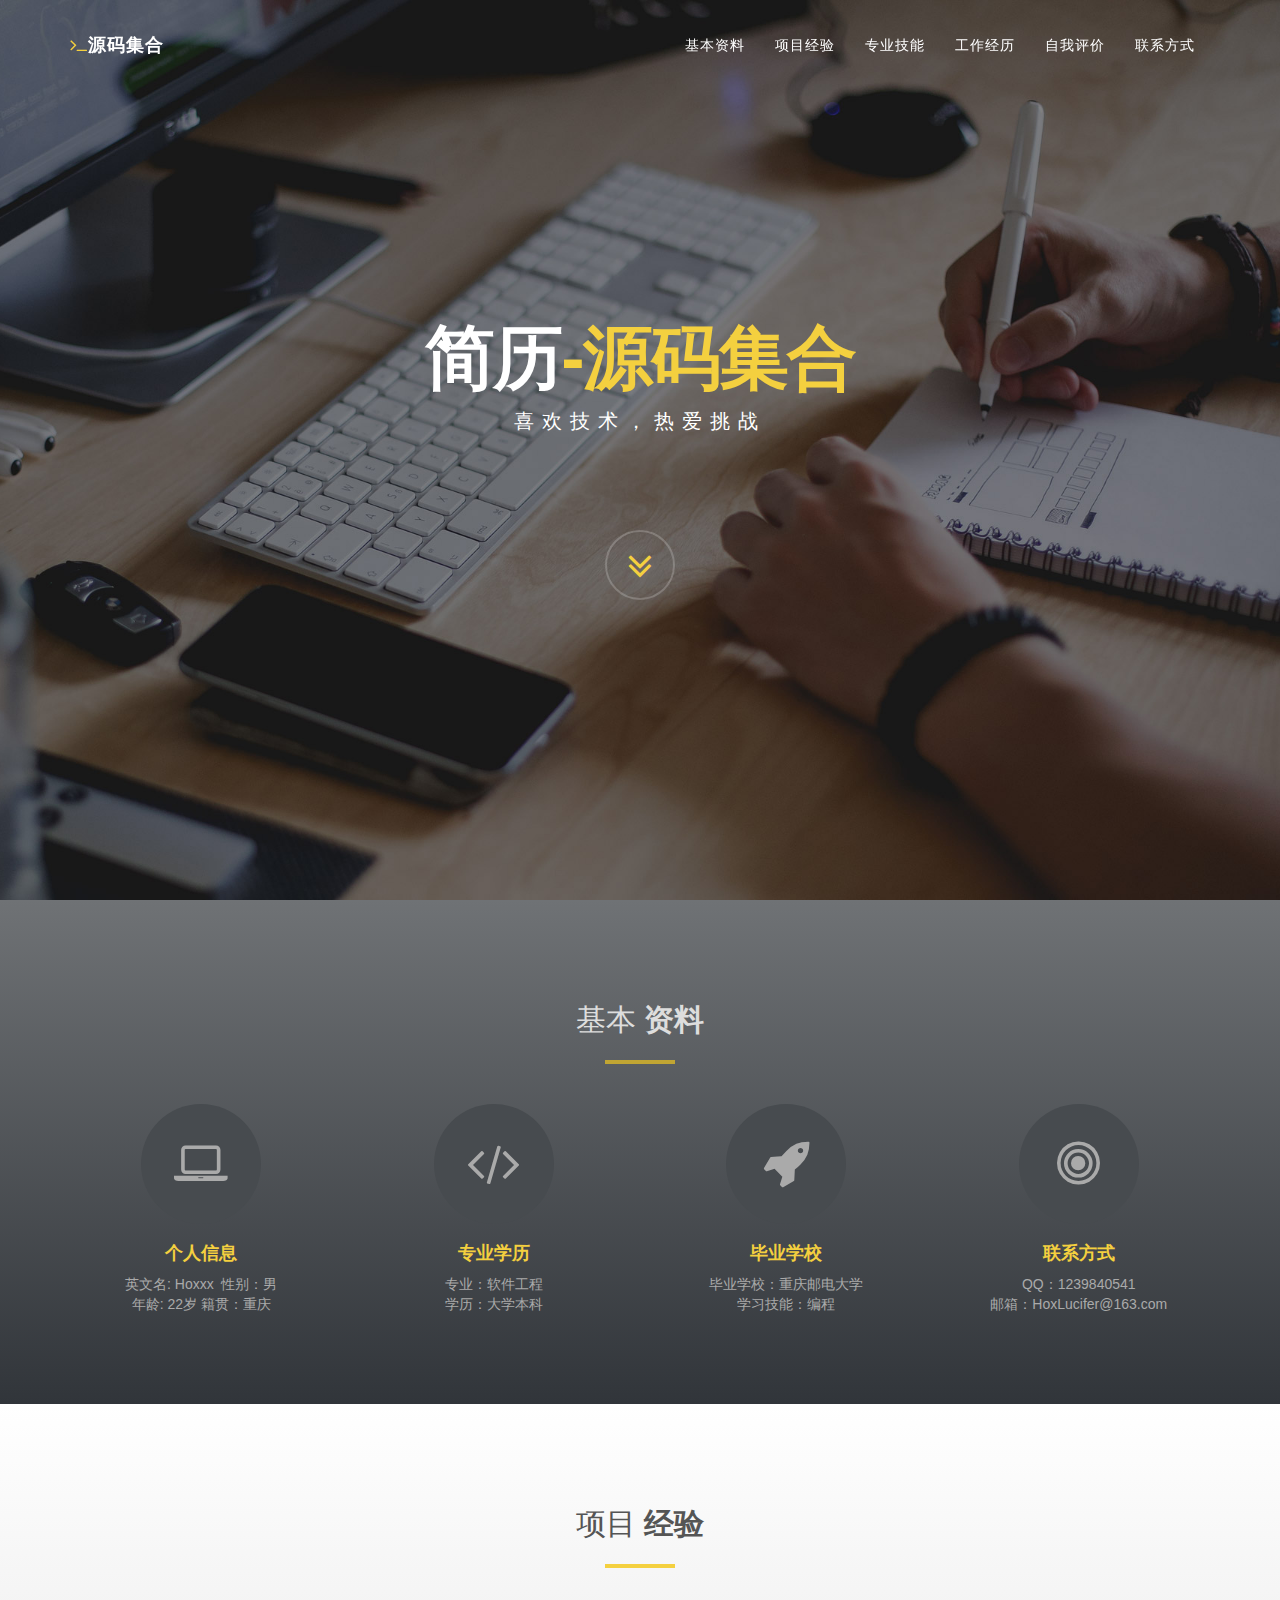
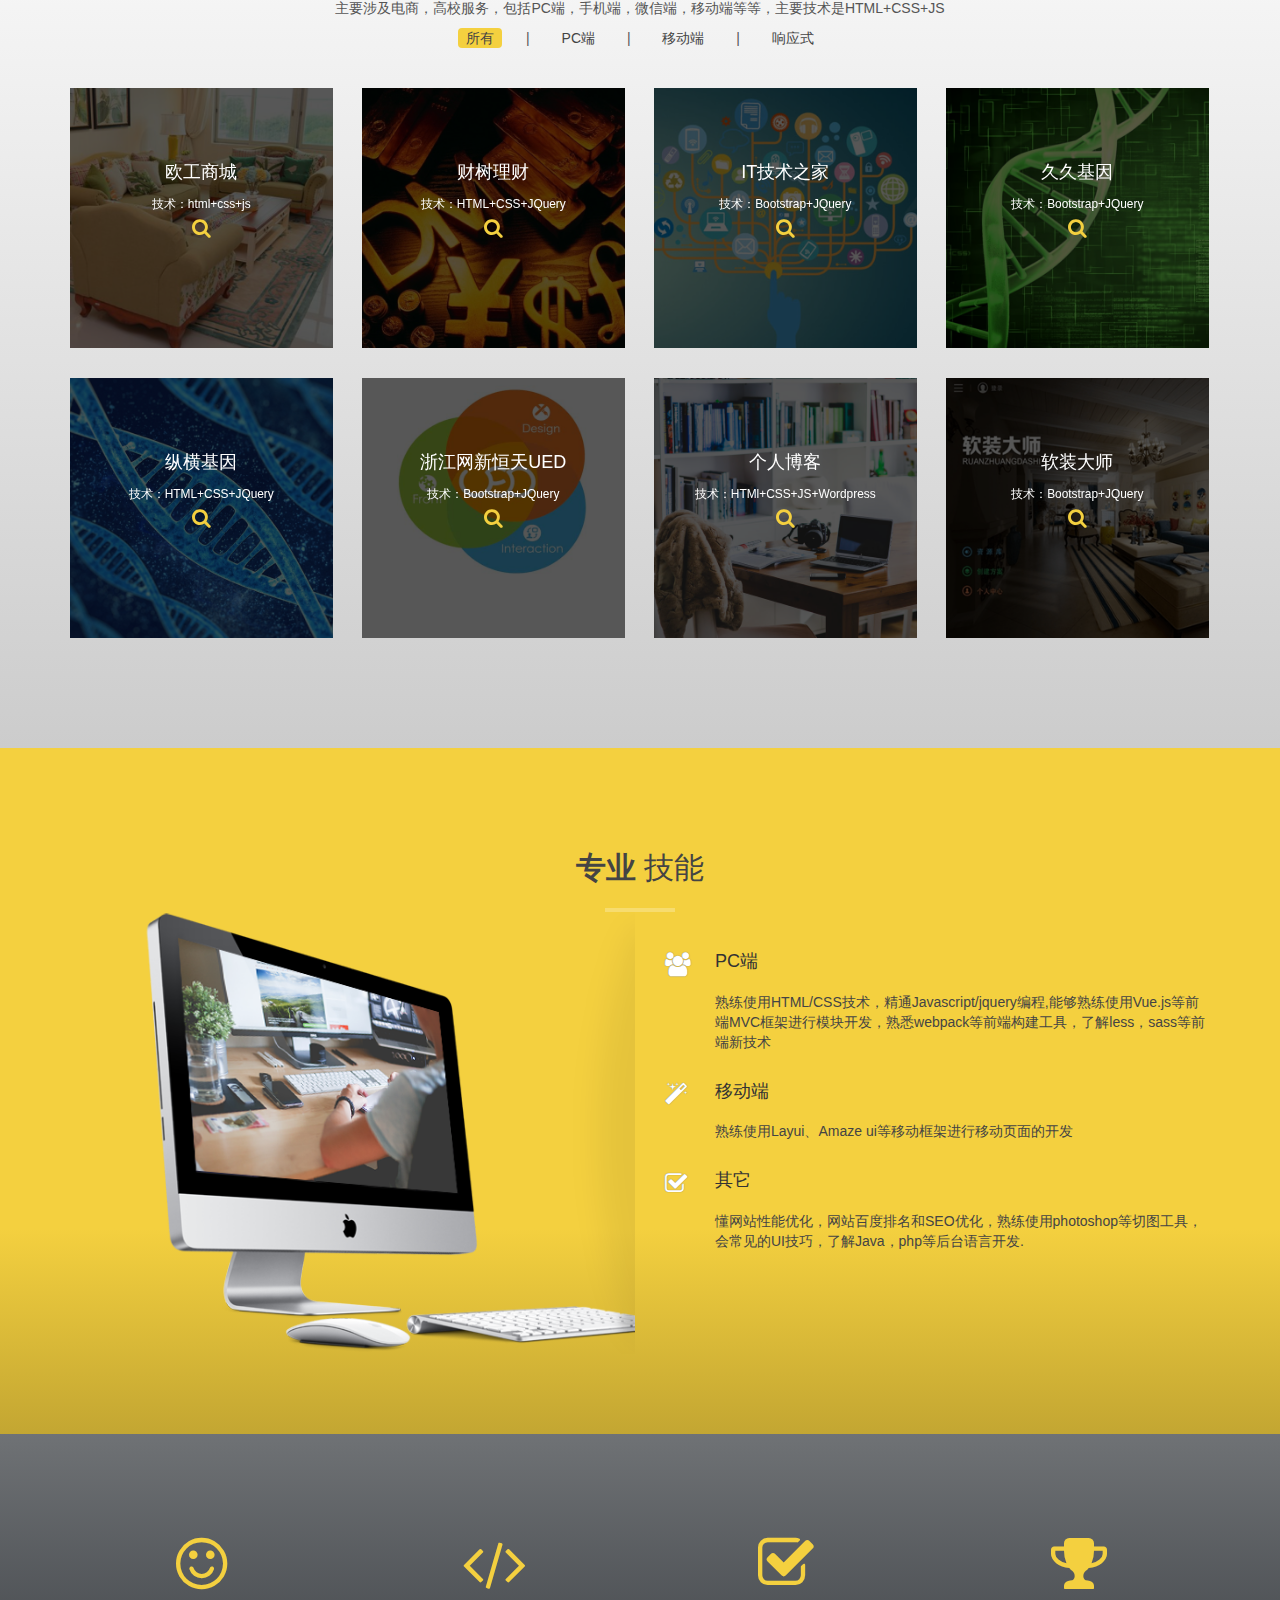
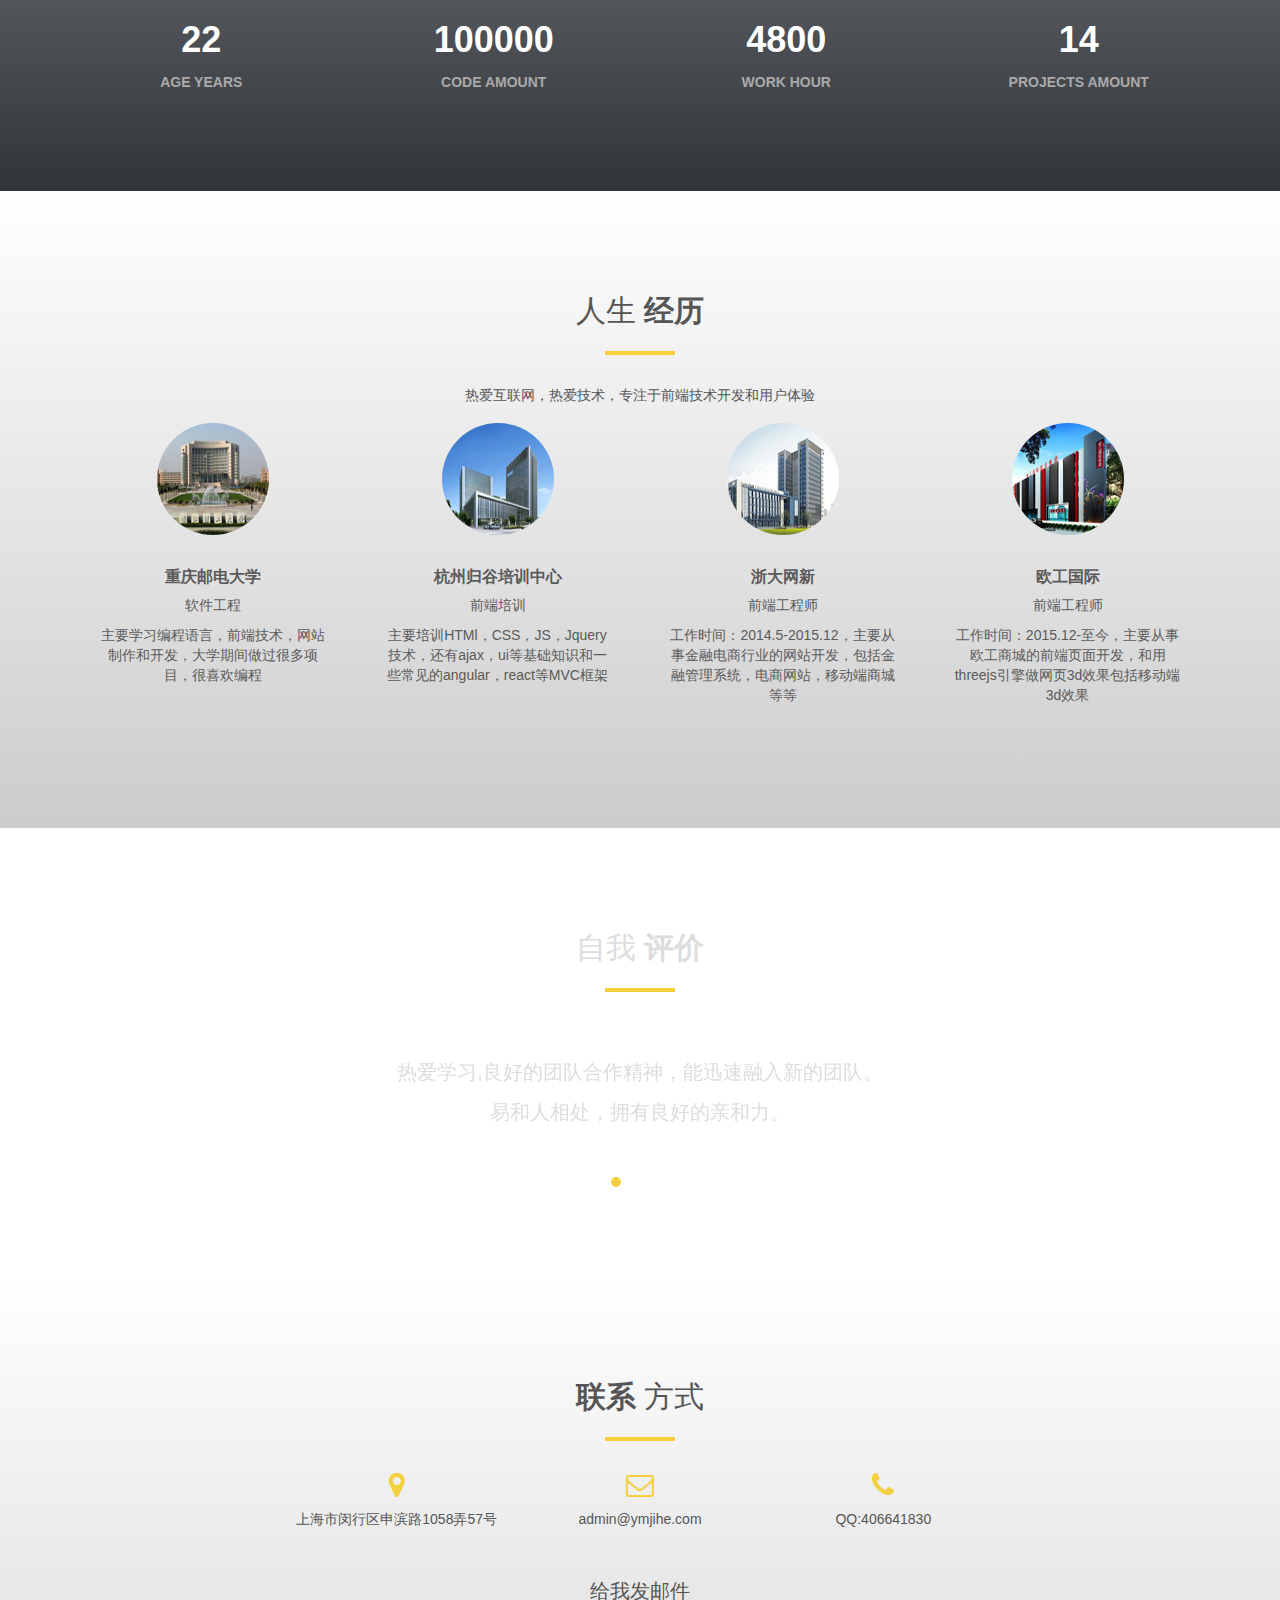
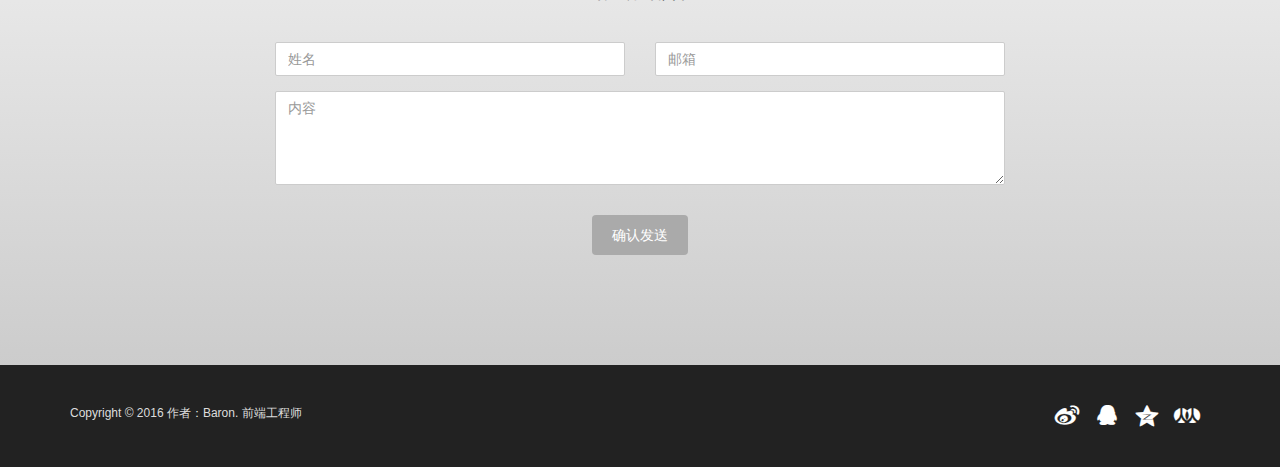
<file: jianli/index.html>
<!DOCTYPE html>
<html lang="en">
<head>
<meta charset="utf-8">
<meta name="viewport" content="width=device-width, initial-scale=1">
<title>源码集合简历</title>
<meta name="description" content="个人简历描述">
<meta name="keywords" content="关键词" />

<!-- Favicons
    ================================================== -->

<link rel="shortcut icon" href="img/favicon_jianli.ico" type="image/x-icon">


<!-- Bootstrap -->
<link rel="stylesheet" type="text/css"  href="css/bootstrap.css">
<link rel="stylesheet" type="text/css" href="fonts/font-awesome/css/font-awesome.css">

<!-- Slider
    ================================================== -->
<link href="css/owl.carousel.css" rel="stylesheet" media="screen">
<link href="css/owl.theme.css" rel="stylesheet" media="screen">

<!-- Stylesheet
    ================================================== -->
<link rel="stylesheet" type="text/css"  href="css/style.css">
<link rel="stylesheet" type="text/css" href="css/prettyPhoto.css">

<link rel="stylesheet" type="text/css" href="fonts/sns_fonts/iconfont.css">


<!-- HTML5 shim and Respond.js for IE8 support of HTML5 elements and media queries -->
<!-- WARNING: Respond.js doesn't work if you view the page via file:// -->
<!--[if lt IE 9]>
      <script src="https://oss.maxcdn.com/html5shiv/3.7.2/html5shiv.min.js"></script>
      <script src="https://oss.maxcdn.com/respond/1.4.2/respond.min.js"></script>
    <![endif]-->
</head>
<body id="page-top" data-spy="scroll" data-target=".navbar-fixed-top">
    <!-- Navigation -->
    <nav class="navbar navbar-custom navbar-fixed-top" role="navigation">
        <div class="container">
            <div class="navbar-header">
                <button type="button" class="navbar-toggle" data-toggle="collapse" data-target=".navbar-main-collapse">
                    <i class="fa fa-bars"></i>
                </button>
                <a class="navbar-brand page-scroll" href="#page-top"><i class="fa fa-terminal"></i>源码集合</a>
            </div>

            <!-- Collect the nav links, forms, and other content for toggling -->
            <div class="collapse navbar-collapse navbar-right navbar-main-collapse">
                <ul class="nav navbar-nav">
                    <!-- Hidden li included to remove active class from about link when scrolled up past about section -->
                    <li class="hidden">
                        <a href="#page-top"></a>
                    </li>
                    <li>
                        <a class="page-scroll" href="#services">基本资料</a>
                    </li>
                    <li>
                        <a class="page-scroll" href="#works">项目经验</a>
                    </li>                    
                    <li>
                        <a class="page-scroll" href="#about">专业技能</a>
                    </li>                    
                    <li>
                        <a class="page-scroll" href="#team">工作经历</a>
                    </li>
                    <li>
                        <a class="page-scroll" href="#testimonials">自我评价</a>
                    </li>                    
                    <li>
                        <a class="page-scroll" href="#contact">联系方式</a>
                    </li>
                </ul>
            </div>
            <!-- /.navbar-collapse -->
        </div>
        <!-- /.container -->
    </nav>

<!-- Header -->
    <header class="intro">
        <div class="intro-body">
            <div class="container">
                <div class="row">
                    <div class="col-md-8 col-md-offset-2">
                        <h1>简历<span class="brand-heading">-源码集合</span></h1>
                        <p class="intro-text">喜欢技术，热爱挑战</p>
                        <a href="#services" class="btn btn-circle page-scroll">
                            <i class="fa fa-angle-double-down animated"></i>
                        </a>
                    </div>
                </div>
            </div>
        </div>
    </header>
<div class="copyrights">Baron简历 <a href="http://blog.youzewang.com/jianli" >前端工程师</a></div>
<!-- Services Section -->
<div id="services" class="text-center">
  <div class="container">
    <div class="section-title center">
      <h2>基本 <strong>资料</strong></h2>
      <hr>
      </div>
    <div class="space"></div>
    <div class="row">
      <div class="col-md-3 col-sm-6 service"> <i class="fa fa-laptop"></i>
        <h4><strong>个人信息</strong></h4>
        <p>
		英文名: Hoxxx &nbsp;性别：男</br>
		年龄: 22岁 籍贯：重庆
		</p>
      </div>
      <div class="col-md-3 col-sm-6 service"> <i class="fa fa-code"></i>
        <h4><strong>专业学历</strong></h4>
        <p>
		专业：软件工程</br>
		学历：大学本科</br>
		</p>
      </div>
      <div class="col-md-3 col-sm-6 service"> <i class="fa fa-rocket"></i>
        <h4><strong>毕业学校</strong></h4>
        <p>
		  毕业学校：重庆邮电大学</br>
		  学习技能：编程
		</p>
      </div>
      <div class="col-md-3 col-sm-6 service"> <i class="fa fa-bullseye"></i>
        <h4><strong>联系方式</strong></h4>
        <p>QQ：1239840541</br>
		  邮箱：HoxLucifer@163.com</p>
      </div>
    </div>
  </div>
</div>
<!-- Portfolio Section -->
<div id="works">
  <div class="container"> <!-- Container -->
    <div class="section-title text-center center">
      <h2>项目 <strong>经验</strong></h2>
      <hr>
      <div class="clearfix"></div>
      <p>主要涉及电商，高校服务，包括PC端，手机端，微信端，移动端等等，主要技术是HTML+CSS+JS</p>
    </div>
    <div class="categories">
      <ul class="cat">
        <li>
          <ol class="type">
            <li><a href="#" data-filter="*" class="active">所有</a></li>
            <li><a href="#" data-filter=".web">PC端</a></li>
            <li><a href="#" data-filter=".app">移动端</a></li>
            <li><a href="#" data-filter=".branding">响应式</a></li>
          </ol>
        </li>
      </ul>
      <div class="clearfix"></div>
    </div>
    <div class="row">
      <div class="portfolio-items">
	  
        <div class="col-sm-6 col-md-3 col-lg-3 web">
          <div class="portfolio-item">
            <div class="hover-bg">
              <div class="hover-text">
                <h4><a href='http://www.ymjihe.com' target='_blank' title="欧工商城">欧工商城</a></h4>
                <small>技术：html+css+js</small>
                <div class="clearfix"></div>
                <i class="fa fa-search"></i> </div>
              <img src="img/portfolio/01.jpg" class="img-responsive" alt="欧工商城"></div>
          </div>
        </div>
		
        <div class="col-sm-6 col-md-3 col-lg-3 web">
          <div class="portfolio-item">
            <div class="hover-bg">
              <div class="hover-text">
                <h4><a href="http://www.ymjihe.com" target='_blank' title="财树理财">财树理财</a></h4>
                <small>技术：HTML+CSS+JQuery</small>
                <div class="clearfix"></div>
                <i class="fa fa-search"></i> </div>
              <img src="img/portfolio/02.jpg" class="img-responsive" alt="财树理财"></div>
          </div>
        </div>
		
        <div class="col-sm-6 col-md-3 col-lg-3 web">
          <div class="portfolio-item">
            <div class="hover-bg">
              <div class="hover-text">
                <h4><a href="http://www.ymjihe.com" target='_blank' title="IT技术之家">IT技术之家</a></h4>
                <small>技术：Bootstrap+JQuery</small>
                <div class="clearfix"></div>
                <i class="fa fa-search"></i> </div>
              <img src="img/portfolio/03.jpg" class="img-responsive" alt="IT技术之家"></div>
          </div>
        </div>
		
        <div class="col-sm-6 col-md-3 col-lg-3 web">
          <div class="portfolio-item">
            <div class="hover-bg">
              <div class="hover-text">
                <h4><a href='http://www.ymjihe.com' target='_blank' title="久久基因">久久基因</h4>
                <small>技术：Bootstrap+JQuery</small>
                <div class="clearfix"></div>
                <i class="fa fa-search"></i> </div>
              <img src="img/portfolio/04.jpg" class="img-responsive" alt="久久基因"></div>
          </div>
        </div>
        <div class="col-sm-6 col-md-3 col-lg-3 web">
          <div class="portfolio-item">
            <div class="hover-bg">
              <div class="hover-text">
                <h4><a href='http://www.ymjihe.com' target='_blank' title="纵横基因">纵横基因</a></h4>
                <small>技术：HTML+CSS+JQuery</small>
                <div class="clearfix"></div>
                <i class="fa fa-search"></i> </div>
              <img src="img/portfolio/05.jpg" class="img-responsive" alt="纵横基因">
			  </div>
          </div>
        </div>
        <div class="col-sm-6 col-md-3 col-lg-3 branding">
          <div class="portfolio-item">
            <div class="hover-bg">
              <div class="hover-text">
                <h4><a href="http://www.ymjihe.com" target='_blank' title="浙江网新恒天UED">浙江网新恒天UED</a></h4>
                <small>技术：Bootstrap+JQuery</small>
                <div class="clearfix"></div>
                <i class="fa fa-search"></i> </div>
              <img src="img/portfolio/06.jpg" class="img-responsive" alt="浙江网新恒天UED"></div>
          </div>
        </div>
        <div class="col-sm-6 col-md-3 col-lg-3 branding app web">
          <div class="portfolio-item">
            <div class="hover-bg">
              <div class="hover-text">
                <h4><a href="http://www.ymjihe.com" target='_blank' title="个人博客">个人博客</a></h4>
                <small>技术：HTMl+CSS+JS+Wordpress</small>
                <div class="clearfix"></div>
                <i class="fa fa-search"></i> </div>
              <img src="img/portfolio/07.jpg" class="img-responsive" alt="个人博客"></div>
          </div>
        </div>
        <div class="col-sm-6 col-md-3 col-lg-3 web app">
          <div class="portfolio-item">
		  
            <div class="hover-bg"> 
              <div class="hover-text">
                <h4><a href='http://www.ymjihe.com' target='_blank' title="软装大师">软装大师 </a></h4>
                <small>技术：Bootstrap+JQuery</small>
                <div class="clearfix"></div>
                <i class="fa fa-search"></i> 
				</div>
              <img src="img/portfolio/08.jpg" class="img-responsive" alt="软装大师">
		    </div>
          </div>
        </div>
      </div>
    </div>
  </div>
</div>
<!-- About Section -->
<div id="about">
  <div class="container">
    <div class="section-title text-center center">
      <h2><strong>专业</strong> 技能</h2>
      <hr>
    </div>
    <div class="row">
      <div class="col-md-6"> <img src="img/about.png" class="img-responsive"> </div>
      <div class="col-md-6">
        <div class="about-text"> <i class="fa fa-users"></i>
          <div class="padding-left"><h4>PC端</h4>
          <p>熟练使用HTML/CSS技术，精通Javascript/jquery编程,能够熟练使用Vue.js等前端MVC框架进行模块开发，熟悉webpack等前端构建工具，了解less，sass等前端新技术</p></div>
          <i class="fa fa-magic"></i>
          <div class="padding-left"><h4>移动端</h4>
          <p>熟练使用Layui、Amaze ui等移动框架进行移动页面的开发</p></div>
          <i class="fa fa-check-square-o"></i>
          <div class="padding-left"><h4>其它</h4>
          <p>懂网站性能优化，网站百度排名和SEO优化，熟练使用photoshop等切图工具，会常见的UI技巧，了解Java，php等后台语言开发.</p></div>
        </div>
      </div>
    </div>
  </div>
</div>
	<div id="achivements" class="section dark-bg">
			<div class="container">	
				<div class="row">
					<div class="col-md-3 col-sm-3">
						<div class="achivement-box">
							<i class="fa fa-smile-o"></i>
							<span class="count">22</span>
							<h4>Age Years</h4>                            
						</div>
					</div> 
					<div class="col-md-3 col-sm-3">
						<div class="achivement-box">
							<i class="fa fa-code"></i>
							<span class="count">100000</span>
							<h4>Code Amount</h4>                            
						</div>
					</div> 
					<div class="col-md-3 col-sm-3">
						<div class="achivement-box">
							<i class="fa fa-check-square-o"></i>
							<span class="count">4800</span>
                            <h4>Work Hour</h4>
						</div>
					</div> 
					<div class="col-md-3 col-sm-3">
						<div class="achivement-box">
							<i class="fa fa-trophy"></i>
							<span class="count">14</span>
							<h4>Projects Amount</h4>                            
						</div>
					</div> 
				</div>
			</div>
		</div>
<!-- Team Section -->
<div id="team" class="text-center">
  <div class="container">
    <div class="section-title center">
      <h2>人生 <strong>经历</strong></h2>
      <hr>
      <p>热爱互联网，热爱技术，专注于前端技术开发和用户体验</p>
    </div>
    <div id="row">
	
	<div class="col-md-3 col-sm-6">
        <div class="thumbnail"> <img src="img/team/02.jpg" alt="浙江理工大学" class="img-circle team-img">
          <div class="caption">
            <h3>重庆邮电大学</h3>
            <p>软件工程</p>
            <p>主要学习编程语言，前端技术，网站制作和开发，大学期间做过很多项目，很喜欢编程</p>
          </div>
        </div>
      </div>
	
      <div class="col-md-3 col-sm-6">
        <div class="thumbnail"> <img src="img/team/01.jpg" alt="杭州归谷培训中心" class="img-circle team-img">
          <div class="caption">
            <h3>杭州归谷培训中心</h3>
            <p>前端培训</p>
            <p>主要培训HTMl，CSS，JS，Jquery技术，还有ajax，ui等基础知识和一些常见的angular，react等MVC框架</p>
          </div>
        </div>
      </div>
	  
      
	  
      <div class="col-md-3 col-sm-6">
        <div class="thumbnail"> <img src="img/team/03.jpg" alt="浙大网新" class="img-circle team-img">
          <div class="caption">
            <h3>浙大网新</h3>
            <p>前端工程师</p>
            <p>工作时间：2014.5-2015.12，主要从事金融电商行业的网站开发，包括金融管理系统，电商网站，移动端商城等等</p>
          </div>
        </div>
      </div>
      <div class="col-md-3 col-sm-6">
        <div class="thumbnail"> <img src="img/team/04.jpg" alt="欧工国际" class="img-circle team-img">
          <div class="caption">
            <h3>欧工国际</h3>
            <p>前端工程师</p>
            <p>工作时间：2015.12-至今，主要从事欧工商城的前端页面开发，和用threejs引擎做网页3d效果包括移动端3d效果</p>
          </div>
        </div>
      </div>
    </div>
  </div>
</div>
<!-- Testimonials Section -->
<div id="testimonials" class="text-center">
  <div class="container">
    <div class="section-title center">
      <h2>自我 <strong>评价</strong></h2>
      <hr>
    </div>
    <div class="row">
      <div class="col-md-8 col-md-offset-2">
        <div id="testimonial" class="owl-carousel owl-theme">
          <div class="item">       
            <p>
			热爱学习,良好的团队合作精神，能迅速融入新的团队。</br>易和人相处，拥有良好的亲和力。
			</p>
          </div>
          <div class="item">
            <p>
			有强烈的责任感，工作踏实，性格开朗乐观，积极上进，吃苦耐劳。</br>能在较大的压力下保持良好的工作状态，善于自我调节。
			</p>
          </div>
          <div class="item">
            <p>
			非常热爱编程，喜欢钻研新的技术，喜欢接受各种不同的挑战。</br>具有很强的自学能力和良好的学习方法。
			</p>
          </div>
        </div>
      </div>
    </div>
  </div>
</div>

<!-- Contact Section -->
<div id="contact" class="text-center">
  <div class="container">
    <div class="section-title center">
      <h2><strong>联系</strong> 方式</h2>
      <hr>
    </div>
    <div class="col-md-8 col-md-offset-2">
      <div class="col-md-4"> <i class="fa fa-map-marker fa-2x"></i>
        <p>上海市闵行区申滨路1058弄57号</p>
      </div>
      <div class="col-md-4"> <i class="fa fa-envelope-o fa-2x"></i>
        <p>admin@ymjihe.com</p>
      </div>
      <div class="col-md-4"> <i class="fa fa-phone fa-2x"></i>
        <p>QQ:406641830</p>
      </div>
      <hr>
      <div class="clearfix"></div>
    </div>
    <div class="col-md-8 col-md-offset-2">
      <hr>
      <h3>给我发邮件</h3>
      <form name="sentMessage" id="contactForm" novalidate>
        <div class="row">
          <div class="col-md-6">
            <div class="form-group">
              <input type="text" id="name" class="form-control" placeholder="姓名" required="required">
              <p class="help-block text-danger"></p>
            </div>
          </div>
          <div class="col-md-6">
            <div class="form-group">
              <input type="email" id="email" class="form-control" placeholder="邮箱" required="required">
              <p class="help-block text-danger"></p>
            </div>
          </div>
        </div>
        <div class="form-group">
          <textarea name="message" id="message" class="form-control" rows="4" placeholder="内容" required></textarea>
          <p class="help-block text-danger"></p>
        </div>
        <div id="success"></div>
        <button type="submit" class="btn btn-default">确认发送</button>
      </form>
    </div>
  </div>
</div>
</div>
<nav id="footer">
  <div class="container">
    <div class="pull-left fnav">
      <p>Copyright &copy; 2016 作者：Baron. 前端工程师 
    </div>
    <div class="pull-right fnav">
      <ul class="footer-social">
	    <li><a href="http://v.t.sina.com.cn/share/share.php?url=http://blog.youzewang.com/jianli&title=Baron简历"><i class="icon iconfont">&#xe66e;</i></a></li>
        <li><a href="http://connect.qq.com/widget/shareqq/index.html?url=http://blog.youzewang.com/jianli=&title=Baron简历"> <i class="icon iconfont">&#xe629;</i></a></li>
        <li><a href="http://sns.qzone.qq.com/cgi-bin/qzshare/cgi_qzshare_onekey?url=http://blog.youzewang.com/jianli&title=Baron简历"> <i class="icon iconfont">&#xe616;</i></a></li>

        <li><a href="http://share.renren.com/share/buttonshare.do?link=http://blog.youzewang.com/jianli&title=Baron简历"><i class="icon iconfont">&#xe66b;</i></a></li>
      </ul>
    </div>
  </div>
</nav>

<!-- jQuery (necessary for Bootstrap's JavaScript plugins) --> 
<script type="text/javascript" src="js/jquery.1.11.1.js"></script> 
<!-- Include all compiled plugins (below), or include individual files as needed --> 
<script type="text/javascript" src="js/bootstrap.js"></script> 
<script type="text/javascript" src="js/SmoothScroll.js"></script> 
<script type="text/javascript" src="js/jquery.prettyPhoto.js"></script> 
<script type="text/javascript" src="js/jquery.isotope.js"></script> 
<script type="text/javascript" src="js/jquery.counterup.js"></script> 
<script type="text/javascript" src="js/waypoints.js"></script>
<script type="text/javascript" src="js/jqBootstrapValidation.js"></script> 
<script type="text/javascript" src="js/contact_me.js"></script>
<script src="js/owl.carousel.js"></script>

<!-- Javascripts
    ================================================== --> 
<script type="text/javascript" src="js/main.js"></script>

<script>
 $(function()
 {
 var u = navigator.userAgent;
if (u.indexOf('Android') > -1 || u.indexOf('Linux') > -1||u.indexOf('iPhone') > -1||u.indexOf('Windows Phone') > -1||navigator.userAgent.indexOf("iPad")>-1) {
   $(".hover-bg .hover-text").css({'opacity':'1'});
   
   $(".hover-bg .hover-text>h4").css({'opacity':'1','-webkit-transform':'translateY(0)','transform':'translateY(0)'});
   
   $(".hover-bg .hover-text>i").css({'opacity':'1'});
} 
    
 });
  
</script>
</body>
</html>
</file>
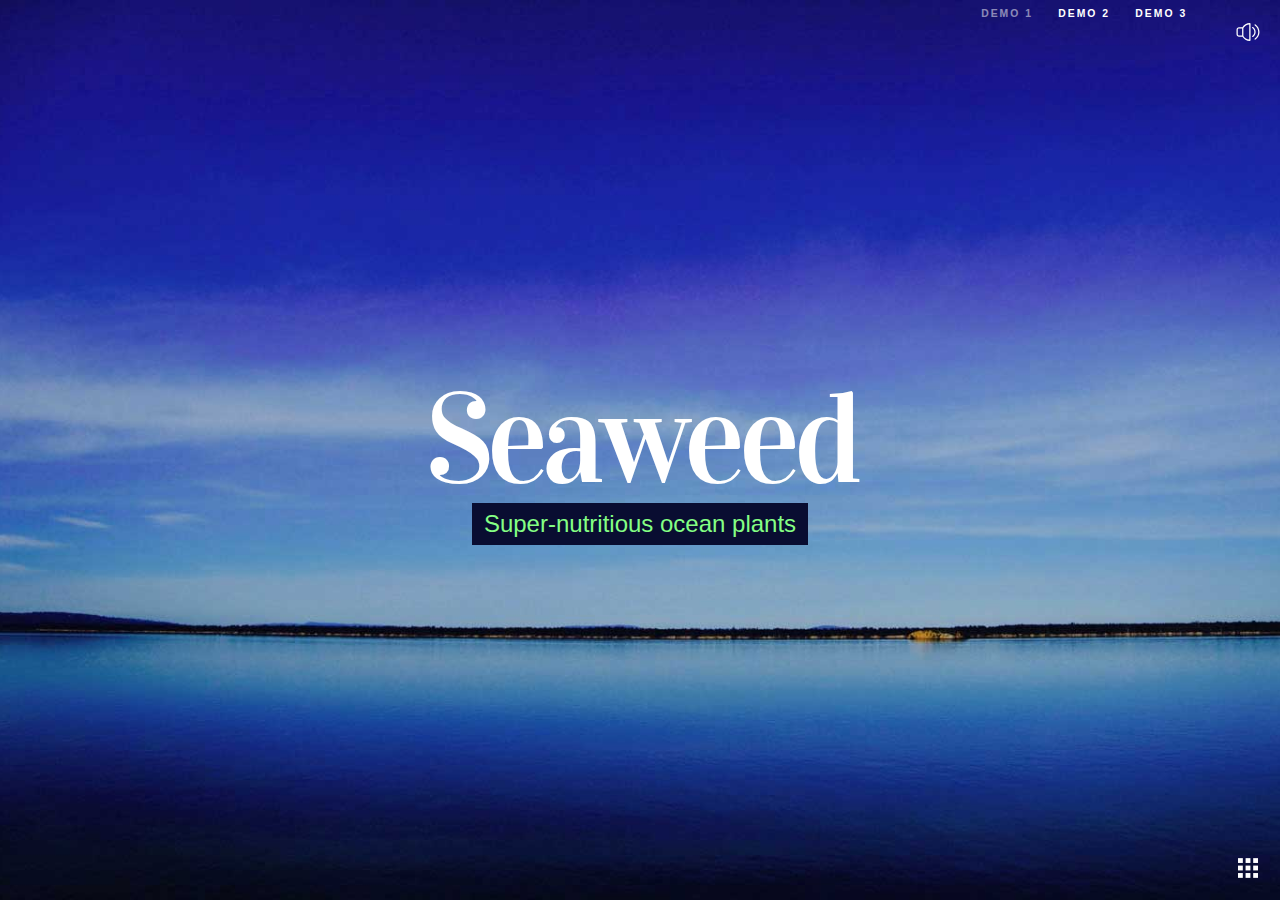
<file: Login/index.html>
<!DOCTYPE html>
<html lang="en" class="no-js">
	<head>
		<meta charset="UTF-8" />
		<meta http-equiv="X-UA-Compatible" content="IE=edge">
		<meta name="viewport" content="width=device-width, initial-scale=1">
		<title>Above &amp; Beneath: Featured Content Layout Effect | Demo 1</title>

		<link href="https://fonts.googleapis.com/css?family=Vidaloka" rel="stylesheet">
		<link rel="stylesheet" type="text/css" href="css/normalize.css" />
		<link rel="stylesheet" type="text/css" href="css/style1.css" />
		<!--[if IE]>
  		<script src="http://html5shiv.googlecode.com/svn/trunk/html5.js"></script>
		<![endif]-->
		<script>document.documentElement.className = 'js';</script>
	</head>
	<body>
		<svg class="hidden">
			<defs>
				<symbol id="icon-arrow" viewBox="0 0 24 24">
					<title>arrow</title>
					<polygon points="6.3,12.8 20.9,12.8 20.9,11.2 6.3,11.2 10.2,7.2 9,6 3.1,12 9,18 10.2,16.8 "/>
				</symbol>
				<symbol id="icon-drop" viewBox="0 0 24 24">
					<title>drop</title>
					<path d="M12,21c-3.6,0-6.6-3-6.6-6.6C5.4,11,10.8,4,11.4,3.2C11.6,3.1,11.8,3,12,3s0.4,0.1,0.6,0.3c0.6,0.8,6.1,7.8,6.1,11.2C18.6,18.1,15.6,21,12,21zM12,4.8c-1.8,2.4-5.2,7.4-5.2,9.6c0,2.9,2.3,5.2,5.2,5.2s5.2-2.3,5.2-5.2C17.2,12.2,13.8,7.3,12,4.8z"/><path d="M12,18.2c-0.4,0-0.7-0.3-0.7-0.7s0.3-0.7,0.7-0.7c1.3,0,2.4-1.1,2.4-2.4c0-0.4,0.3-0.7,0.7-0.7c0.4,0,0.7,0.3,0.7,0.7C15.8,16.5,14.1,18.2,12,18.2z"/>
				</symbol>
				<symbol id="icon-grid" viewBox="0 0 100 100">
					<title>grid</title>
					<rect x="8.4" y="8.9" width="20.1" height="20.1"/>
					<rect x="40" y="8.9" width="20.1" height="20.1"/>
					<rect x="71.6" y="8.9" width="20.1" height="20.1"/>
					<rect x="8.3" y="40" width="20.1" height="20.1"/>
					<rect x="39.9" y="40" width="20.1" height="20.1"/>
					<rect x="71.6" y="40" width="20.1" height="20.1"/>
					<rect x="8.3" y="71" width="20.1" height="20.1"/>
					<rect x="39.9" y="71" width="20.1" height="20.1"/>
					<rect x="71.6" y="71" width="20.1" height="20.1"/>
				</symbol>
				<symbol id="icon-sound-on" viewBox="0 0 100 100">
					<title>sound on</title>
					<path d="M57.9,13c-6.6,0-13.1,1.8-18.8,5.1c-5.1,3-9.3,7.1-12.5,12.1H12.5c-5.7,0-10.4,4.7-10.4,10.4v18.9
						c0,5.7,4.7,10.4,10.4,10.4h14.1c3.1,4.9,7.4,9.1,12.5,12.1c5.7,3.3,12.1,5.1,18.8,5.1c1.5,0,2.7-1.2,2.7-2.7V15.7
						C60.6,14.2,59.4,13,57.9,13z M25.5,64.5h-13c-2.8,0-5.1-2.3-5.1-5.1V40.6c0-2.8,2.3-5.1,5.1-5.1h13C25.5,35.5,25.5,64.5,25.5,64.5
						z M55.2,81.6c-10-0.8-19.1-6.5-24.4-15.1V33.6c5.3-8.6,14.4-14.3,24.4-15.1V81.6z"/>
					<path d="M71,29.4c-1.2-0.8-2.9-0.6-3.7,0.7c-0.8,1.2-0.6,2.9,0.7,3.7c5.3,3.7,8.5,9.8,8.5,16.3S73.3,62.6,68,66.3
						c-1.2,0.8-1.5,2.5-0.7,3.7c0.5,0.8,1.3,1.1,2.2,1.1c0.5,0,1.1-0.2,1.5-0.5C77.8,66,81.8,58.3,81.8,50S77.8,34.1,71,29.4z"/>
					<path d="M81.3,18.3c-1.2-0.8-2.9-0.6-3.7,0.7c-0.8,1.2-0.6,2.9,0.7,3.7c8.9,6.2,14.3,16.4,14.3,27.3
						s-5.3,21.1-14.3,27.3c-1.2,0.8-1.5,2.5-0.7,3.7c0.5,0.8,1.3,1.1,2.2,1.1c0.5,0,1.1-0.2,1.5-0.5C91.7,74.5,97.9,62.6,97.9,50
						S91.7,25.5,81.3,18.3z"/>
				</symbol>
				<symbol id="icon-sound-off" viewBox="0 0 100 100">
					<title>sound off</title>
					<path d="M57.9,13c-6.6,0-13.1,1.8-18.8,5.1c-5.1,3-9.3,7.1-12.5,12.1H12.5c-5.7,0-10.4,4.7-10.4,10.4v18.9
						c0,5.7,4.7,10.4,10.4,10.4h14.1c3.1,4.9,7.4,9.1,12.5,12.1c5.7,3.3,12.1,5.1,18.8,5.1c1.5,0,2.7-1.2,2.7-2.7V15.7
						C60.6,14.2,59.4,13,57.9,13z M25.5,64.5h-13c-2.8,0-5.1-2.3-5.1-5.1V40.6c0-2.8,2.3-5.1,5.1-5.1h13C25.5,35.5,25.5,64.5,25.5,64.5z
						M55.2,81.6c-10-0.8-19.1-6.5-24.4-15.1V33.6c5.3-8.6,14.4-14.3,24.4-15.1V81.6z"/>
					<g>
						<path d="M68.4,66.4c-0.7,0-1.4-0.3-1.9-0.8c-1-1-1-2.7,0-3.8l27.6-27.6c1-1,2.7-1,3.8,0c1,1,1,2.7,0,3.8L70.3,65.7
						C69.8,66.2,69.1,66.4,68.4,66.4z"/>
						<path d="M96,66.4c-0.7,0-1.4-0.3-1.9-0.8L66.6,38.1c-1-1-1-2.7,0-3.8c1-1,2.7-1,3.8,0l27.6,27.6c1,1,1,2.7,0,3.8
						C97.4,66.2,96.7,66.4,96,66.4z"/>
					</g>
				</symbol>
			</defs>
		</svg>
		<main class="landing-layout">
			<!-- Landing wrap with sections -->
			<div class="landing-wrap">
				<section class="landing landing--above" style="background-image: url(img/1.jpg);"></section>
				<section class="landing landing--beneath" style="background-image: url(img/2.jpg);">
					<canvas id="bubbles"></canvas>
				</section>
			</div><!-- /landing-wrap -->
			<!-- Landing header with title -->
			<header class="landing-header">
				<h1 class="landing-header__title" aria-label="Seaweed">
					<span>S</span><span>e</span><span>a</span><span>w</span><span>e</span><span>e</span><span>d</span>
				</h1>
				<p class="landing-header__tagline">Super-nutritious ocean plants</p>
			</header><!-- /landing-header -->
			<!-- Trigger button for layout change -->
			<button class="button button--trigger" aria-label="View more">
				<svg class="icon icon--grid icon--shown"><use xlink:href="#icon-grid"></use></svg>
				<svg class="icon icon--arrow-up icon--hidden"><use xlink:href="#icon-arrow"></use></svg>
			</button>
			<!-- Sound on/off button -->
			<button class="button button--sound" aria-label="Toggle sound">
				<svg class="icon icon--sound-on icon--shown"><use xlink:href="#icon-sound-on"></use></svg>
				<svg class="icon icon--sound-off icon--hidden"><use xlink:href="#icon-sound-off"></use></svg>
			</button>
			<!-- Featured content that gets shown after the layout opens -->
			<section class="featured-content">
				<ul class="featured-list">
					<li class="featured-list__item">
						<a href="#" class="featured-list__link">
							<img class="featured-list__img" src="img/icons/sw1.svg" alt="Seaweed 1">
							<h3 class="featured-list__title">Green Glory</h3>
						</a>
					</li>
					<li class="featured-list__item">
						<a href="#" class="featured-list__link">
							<img class="featured-list__img" src="img/icons/sw2.svg" alt="Seaweed 2">
							<h3 class="featured-list__title">Mystic Crunch</h3>
						</a>
					</li>
					<li class="featured-list__item">
						<a href="#" class="featured-list__link">
							<img class="featured-list__img" src="img/icons/sw3.svg" alt="Seaweed 3">
							<h3 class="featured-list__title">Fine Jelly</h3>
						</a>
					</li>
					<li class="featured-list__item">
						<a href="#" class="featured-list__link">
							<img class="featured-list__img" src="img/icons/sw4.svg" alt="Seaweed 4">
							<h3 class="featured-list__title">Nutri Bomb</h3>
						</a>
					</li>
					<li class="featured-list__item">
						<a href="#" class="featured-list__link">
							<img class="featured-list__img" src="img/icons/sw5.svg" alt="Seaweed 5">
							<h3 class="featured-list__title">Holy Water</h3>
						</a>
					</li>
					<li class="featured-list__item">
						<a href="#" class="featured-list__link">
							<img class="featured-list__img" src="img/icons/sw6.svg" alt="Seaweed 6">
							<h3 class="featured-list__title">Juicy Magic</h3>
						</a>
					</li>
				</ul>
			</section><!-- /featured-content -->
			<!-- jq22 header -->
			<header class="jq22-header">
				<nav class="jq22-demos">
					<a class="current-demo" href="index.html">Demo 1</a>
					<a href="index2.html">Demo 2</a>
					<a href="index3.html">Demo 3</a>
				</nav>
			</header><!-- /jq22-header -->
			<div class="loader">
				<svg class="loader__img" viewBox="0 0 100 100" width="100px" height="100px">
					<circle class="loader__circle" cx="22.8" cy="77.6" r="16.5"/>
					<circle class="loader__circle" cx="52.2" cy="82.9" r="6.5"/>
					<circle class="loader__circle" cx="79.8" cy="69.8" r="13.1"/>
				</svg>
			</div>
		</main>
		<script src="js/howler.min.js"></script>
		<script src="js/imagesloaded.pkgd.min.js"></script>
		<script src="js/main.js"></script>
	</body>
</html>
</file>
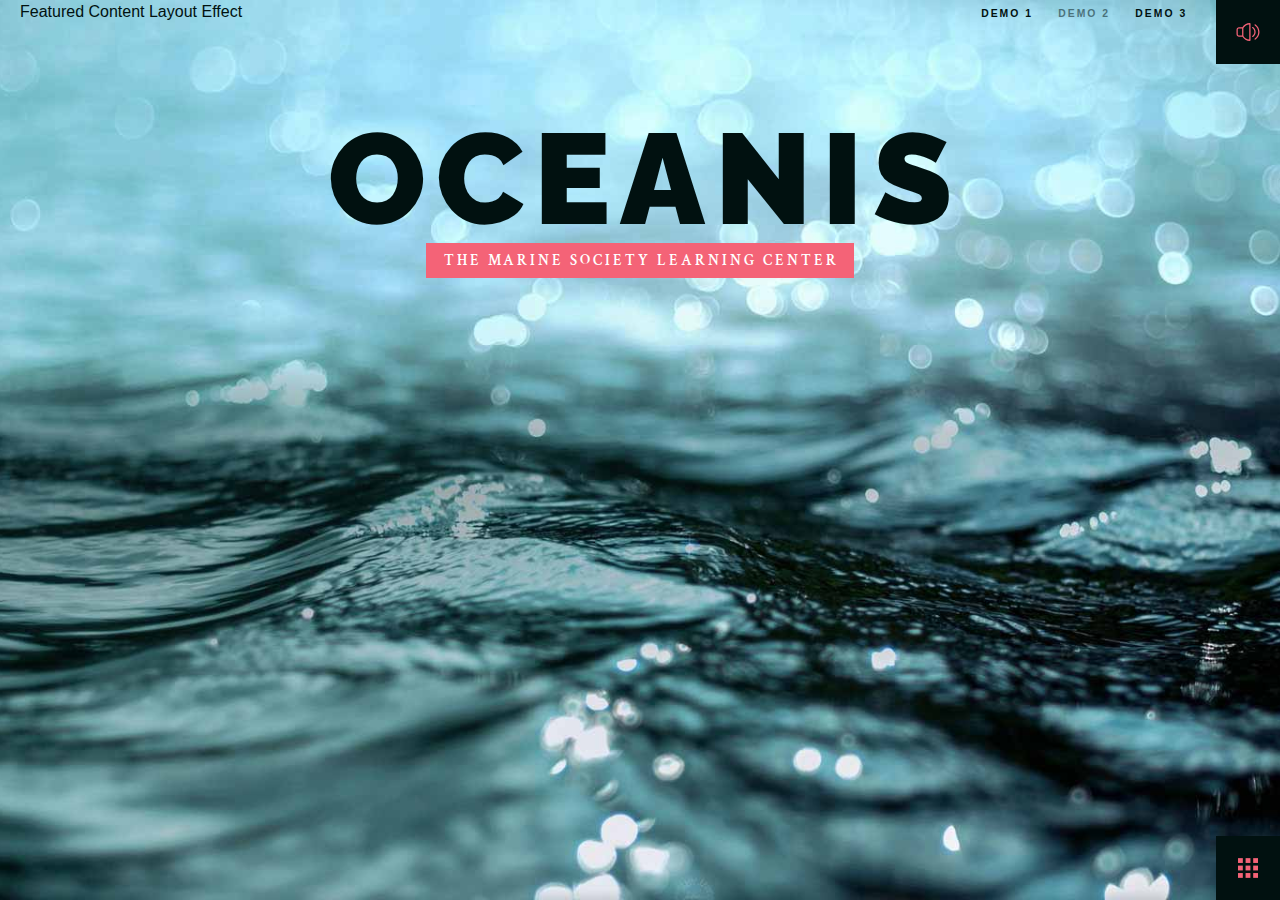
<file: Login/index2.html>
<!DOCTYPE html>
<html lang="en" class="no-js">
	<head>
		<meta charset="UTF-8" />
		<meta http-equiv="X-UA-Compatible" content="IE=edge">
		<meta name="viewport" content="width=device-width, initial-scale=1">
		<title>Above &amp; Beneath: Featured Content Layout Effect | Demo 2</title>

		<link href="https://fonts.googleapis.com/css?family=Crimson+Text:600|Raleway:900" rel="stylesheet">
		<link rel="stylesheet" type="text/css" href="css/normalize.css" />
		<link rel="stylesheet" type="text/css" href="css/style2.css" />
		<!--[if IE]>
  		<script src="http://html5shiv.googlecode.com/svn/trunk/html5.js"></script>
		<![endif]-->
		<script>document.documentElement.className = 'js';</script>
	</head>
	<body>
		<svg class="hidden">
			<defs>
				<symbol id="icon-arrow" viewBox="0 0 24 24">
					<title>arrow</title>
					<polygon points="6.3,12.8 20.9,12.8 20.9,11.2 6.3,11.2 10.2,7.2 9,6 3.1,12 9,18 10.2,16.8 "/>
				</symbol>
				<symbol id="icon-drop" viewBox="0 0 24 24">
					<title>drop</title>
					<path d="M12,21c-3.6,0-6.6-3-6.6-6.6C5.4,11,10.8,4,11.4,3.2C11.6,3.1,11.8,3,12,3s0.4,0.1,0.6,0.3c0.6,0.8,6.1,7.8,6.1,11.2C18.6,18.1,15.6,21,12,21zM12,4.8c-1.8,2.4-5.2,7.4-5.2,9.6c0,2.9,2.3,5.2,5.2,5.2s5.2-2.3,5.2-5.2C17.2,12.2,13.8,7.3,12,4.8z"/><path d="M12,18.2c-0.4,0-0.7-0.3-0.7-0.7s0.3-0.7,0.7-0.7c1.3,0,2.4-1.1,2.4-2.4c0-0.4,0.3-0.7,0.7-0.7c0.4,0,0.7,0.3,0.7,0.7C15.8,16.5,14.1,18.2,12,18.2z"/>
				</symbol>
				<symbol id="icon-grid" viewBox="0 0 100 100">
					<title>grid</title>
					<rect x="8.4" y="8.9" width="20.1" height="20.1"/>
					<rect x="40" y="8.9" width="20.1" height="20.1"/>
					<rect x="71.6" y="8.9" width="20.1" height="20.1"/>
					<rect x="8.3" y="40" width="20.1" height="20.1"/>
					<rect x="39.9" y="40" width="20.1" height="20.1"/>
					<rect x="71.6" y="40" width="20.1" height="20.1"/>
					<rect x="8.3" y="71" width="20.1" height="20.1"/>
					<rect x="39.9" y="71" width="20.1" height="20.1"/>
					<rect x="71.6" y="71" width="20.1" height="20.1"/>
				</symbol>
				<symbol id="icon-sound-on" viewBox="0 0 100 100">
					<title>sound on</title>
					<path d="M57.9,13c-6.6,0-13.1,1.8-18.8,5.1c-5.1,3-9.3,7.1-12.5,12.1H12.5c-5.7,0-10.4,4.7-10.4,10.4v18.9
						c0,5.7,4.7,10.4,10.4,10.4h14.1c3.1,4.9,7.4,9.1,12.5,12.1c5.7,3.3,12.1,5.1,18.8,5.1c1.5,0,2.7-1.2,2.7-2.7V15.7
						C60.6,14.2,59.4,13,57.9,13z M25.5,64.5h-13c-2.8,0-5.1-2.3-5.1-5.1V40.6c0-2.8,2.3-5.1,5.1-5.1h13C25.5,35.5,25.5,64.5,25.5,64.5
						z M55.2,81.6c-10-0.8-19.1-6.5-24.4-15.1V33.6c5.3-8.6,14.4-14.3,24.4-15.1V81.6z"/>
					<path d="M71,29.4c-1.2-0.8-2.9-0.6-3.7,0.7c-0.8,1.2-0.6,2.9,0.7,3.7c5.3,3.7,8.5,9.8,8.5,16.3S73.3,62.6,68,66.3
						c-1.2,0.8-1.5,2.5-0.7,3.7c0.5,0.8,1.3,1.1,2.2,1.1c0.5,0,1.1-0.2,1.5-0.5C77.8,66,81.8,58.3,81.8,50S77.8,34.1,71,29.4z"/>
					<path d="M81.3,18.3c-1.2-0.8-2.9-0.6-3.7,0.7c-0.8,1.2-0.6,2.9,0.7,3.7c8.9,6.2,14.3,16.4,14.3,27.3
						s-5.3,21.1-14.3,27.3c-1.2,0.8-1.5,2.5-0.7,3.7c0.5,0.8,1.3,1.1,2.2,1.1c0.5,0,1.1-0.2,1.5-0.5C91.7,74.5,97.9,62.6,97.9,50
						S91.7,25.5,81.3,18.3z"/>
				</symbol>
				<symbol id="icon-sound-off" viewBox="0 0 100 100">
					<title>sound off</title>
					<path d="M57.9,13c-6.6,0-13.1,1.8-18.8,5.1c-5.1,3-9.3,7.1-12.5,12.1H12.5c-5.7,0-10.4,4.7-10.4,10.4v18.9
						c0,5.7,4.7,10.4,10.4,10.4h14.1c3.1,4.9,7.4,9.1,12.5,12.1c5.7,3.3,12.1,5.1,18.8,5.1c1.5,0,2.7-1.2,2.7-2.7V15.7
						C60.6,14.2,59.4,13,57.9,13z M25.5,64.5h-13c-2.8,0-5.1-2.3-5.1-5.1V40.6c0-2.8,2.3-5.1,5.1-5.1h13C25.5,35.5,25.5,64.5,25.5,64.5z
						M55.2,81.6c-10-0.8-19.1-6.5-24.4-15.1V33.6c5.3-8.6,14.4-14.3,24.4-15.1V81.6z"/>
					<g>
						<path d="M68.4,66.4c-0.7,0-1.4-0.3-1.9-0.8c-1-1-1-2.7,0-3.8l27.6-27.6c1-1,2.7-1,3.8,0c1,1,1,2.7,0,3.8L70.3,65.7
						C69.8,66.2,69.1,66.4,68.4,66.4z"/>
						<path d="M96,66.4c-0.7,0-1.4-0.3-1.9-0.8L66.6,38.1c-1-1-1-2.7,0-3.8c1-1,2.7-1,3.8,0l27.6,27.6c1,1,1,2.7,0,3.8
						C97.4,66.2,96.7,66.4,96,66.4z"/>
					</g>
				</symbol>
			</defs>
		</svg>
		<main class="landing-layout">
			<!-- Landing wrap with sections -->
			<div class="landing-wrap">
				<section class="landing landing--above" style="background-image: url(img/3.jpg);"></section>
				<section class="landing landing--beneath" style="background-image: url(img/4.jpg);">
					<canvas id="bubbles"></canvas>
				</section>
			</div><!-- /landing-wrap -->
			<!-- Landing header with title -->
			<header class="landing-header">
				<h1 class="landing-header__title" data-text="Oceanis">
					<span class="landing-header__text">Oceanis</span>
				</h1>
				<p class="landing-header__tagline">The Marine Society Learning Center</p>
			</header><!-- /landing-header -->
			<!-- Trigger button for layout change -->
			<button class="button button--trigger" aria-label="View more">
				<svg class="icon icon--grid icon--shown"><use xlink:href="#icon-grid"></use></svg>
				<svg class="icon icon--arrow-up icon--hidden"><use xlink:href="#icon-arrow"></use></svg>
			</button>
			<!-- Sound on/off button -->
			<button class="button button--sound" aria-label="Toggle sound">
				<svg class="icon icon--sound-on icon--shown"><use xlink:href="#icon-sound-on"></use></svg>
				<svg class="icon icon--sound-off icon--hidden"><use xlink:href="#icon-sound-off"></use></svg>
			</button>
			<!-- Featured content that gets shown after the layout opens -->
			<section class="featured-content">
				<ul class="featured-list">
					<li class="featured-list__item">
						<a href="#" class="featured-list__link">
							<img class="featured-list__img" src="img/icons/m1.svg" alt="Marine 1">
							<h3 class="featured-list__title">Aquatic Life</h3>
						</a>
					</li>
					<li class="featured-list__item">
						<a href="#" class="featured-list__link">
							<img class="featured-list__img" src="img/icons/m2.svg" alt="Marine 2">
							<h3 class="featured-list__title">Conservation</h3>
						</a>
					</li>
					<li class="featured-list__item">
						<a href="#" class="featured-list__link">
							<img class="featured-list__img" src="img/icons/m3.svg" alt="Marine 3">
							<h3 class="featured-list__title">Information</h3>
						</a>
					</li>
					<li class="featured-list__item">
						<a href="#" class="featured-list__link">
							<img class="featured-list__img" src="img/icons/m4.svg" alt="Marine 4">
							<h3 class="featured-list__title">Kid's Corner</h3>
						</a>
					</li>
					<li class="featured-list__item">
						<a href="#" class="featured-list__link">
							<img class="featured-list__img" src="img/icons/m5.svg" alt="Marine 5">
							<h3 class="featured-list__title">Marine Tech</h3>
						</a>
					</li>
					<li class="featured-list__item">
						<a href="#" class="featured-list__link">
							<img class="featured-list__img" src="img/icons/m6.svg" alt="Marine 6">
							<h3 class="featured-list__title">Human Impact</h3>
						</a>
					</li>
				</ul>
			</section><!-- /featured-content -->
			<!-- jq22 header -->
			<header class="jq22-header">
				<h1 class="jq22-header__title">Featured Content Layout Effect</h1>
				<nav class="jq22-demos">
					<a href="index.html">Demo 1</a>
					<a class="current-demo" href="index2.html">Demo 2</a>
					<a href="index3.html">Demo 3</a>
				</nav>
			</header><!-- /jq22-header -->
			<div class="loader">
				<svg class="loader__img" viewBox="0 0 100 100" width="100px" height="100px">
					<circle class="loader__circle" cx="22.8" cy="77.6" r="16.5"/>
					<circle class="loader__circle" cx="52.2" cy="82.9" r="6.5"/>
					<circle class="loader__circle" cx="79.8" cy="69.8" r="13.1"/>
				</svg>
			</div>
		</main>
		<script src="js/howler.min.js"></script>
		<script src="js/imagesloaded.pkgd.min.js"></script>
		<script src="js/main_2.js"></script>
	</body>
</html>
</file>
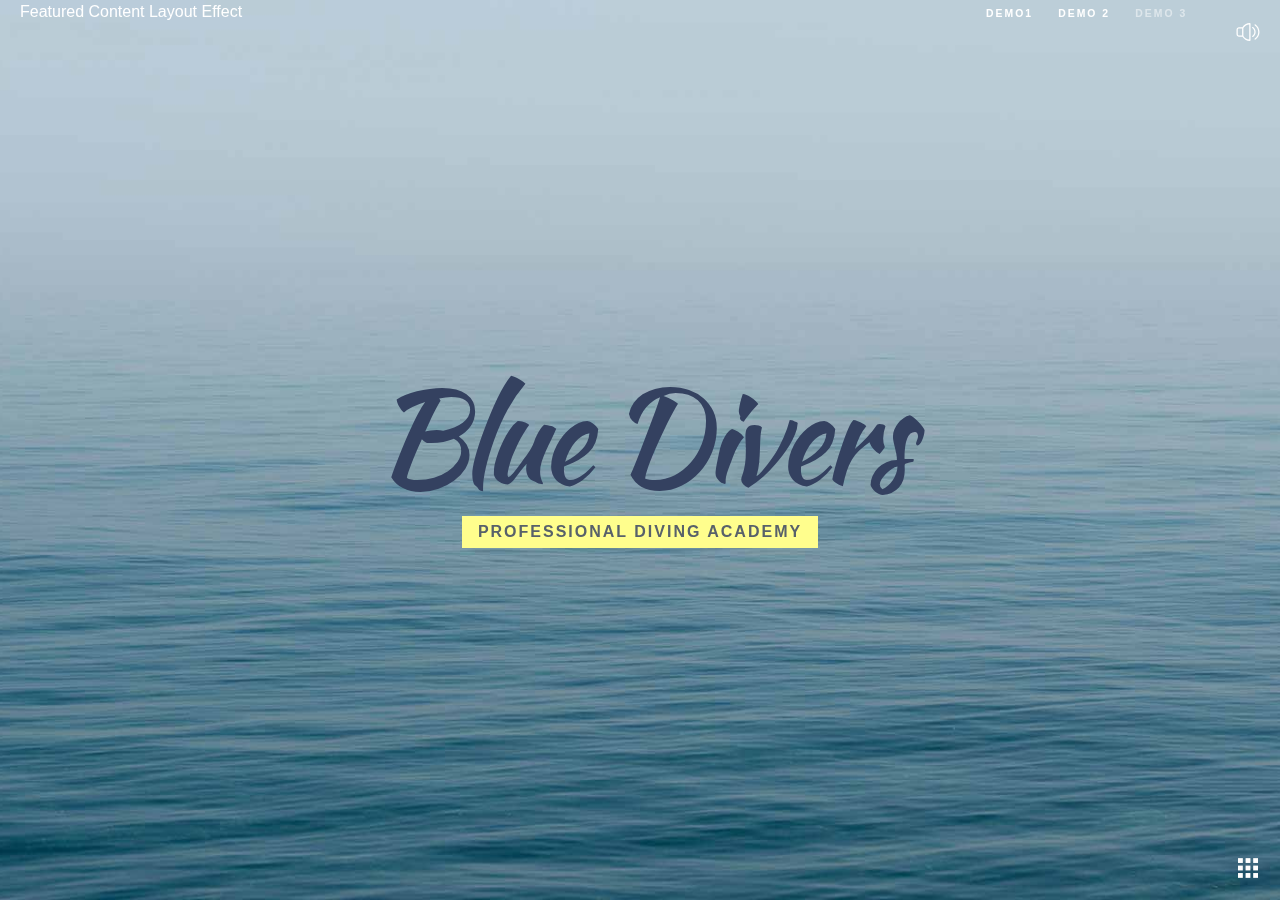
<file: Login/index3.html>
<!DOCTYPE html>
<html lang="en" class="no-js">
	<head>
		<meta charset="UTF-8" />
		<meta http-equiv="X-UA-Compatible" content="IE=edge">
		<meta name="viewport" content="width=device-width, initial-scale=1">
		<title>Above &amp; Beneath: Featured Content Layout Effect | Demo 3</title>

		<link href="https://fonts.googleapis.com/css?family=Kaushan+Script" rel="stylesheet">
		<link rel="stylesheet" type="text/css" href="css/normalize.css" />
		<link rel="stylesheet" type="text/css" href="css/style3.css" />
		<!--[if IE]>
  		<script src="http://html5shiv.googlecode.com/svn/trunk/html5.js"></script>
		<![endif]-->
		<script>document.documentElement.className = 'js';</script>
	</head>
	<body>
		<svg class="hidden">
			<defs>
				<symbol id="icon-arrow" viewBox="0 0 24 24">
					<title>arrow</title>
					<polygon points="6.3,12.8 20.9,12.8 20.9,11.2 6.3,11.2 10.2,7.2 9,6 3.1,12 9,18 10.2,16.8 "/>
				</symbol>
				<symbol id="icon-drop" viewBox="0 0 24 24">
					<title>drop</title>
					<path d="M12,21c-3.6,0-6.6-3-6.6-6.6C5.4,11,10.8,4,11.4,3.2C11.6,3.1,11.8,3,12,3s0.4,0.1,0.6,0.3c0.6,0.8,6.1,7.8,6.1,11.2C18.6,18.1,15.6,21,12,21zM12,4.8c-1.8,2.4-5.2,7.4-5.2,9.6c0,2.9,2.3,5.2,5.2,5.2s5.2-2.3,5.2-5.2C17.2,12.2,13.8,7.3,12,4.8z"/><path d="M12,18.2c-0.4,0-0.7-0.3-0.7-0.7s0.3-0.7,0.7-0.7c1.3,0,2.4-1.1,2.4-2.4c0-0.4,0.3-0.7,0.7-0.7c0.4,0,0.7,0.3,0.7,0.7C15.8,16.5,14.1,18.2,12,18.2z"/>
				</symbol>
				<symbol id="icon-grid" viewBox="0 0 100 100">
					<title>grid</title>
					<rect x="8.4" y="8.9" width="20.1" height="20.1"/>
					<rect x="40" y="8.9" width="20.1" height="20.1"/>
					<rect x="71.6" y="8.9" width="20.1" height="20.1"/>
					<rect x="8.3" y="40" width="20.1" height="20.1"/>
					<rect x="39.9" y="40" width="20.1" height="20.1"/>
					<rect x="71.6" y="40" width="20.1" height="20.1"/>
					<rect x="8.3" y="71" width="20.1" height="20.1"/>
					<rect x="39.9" y="71" width="20.1" height="20.1"/>
					<rect x="71.6" y="71" width="20.1" height="20.1"/>
				</symbol>
				<symbol id="icon-sound-on" viewBox="0 0 100 100">
					<title>sound on</title>
					<path d="M57.9,13c-6.6,0-13.1,1.8-18.8,5.1c-5.1,3-9.3,7.1-12.5,12.1H12.5c-5.7,0-10.4,4.7-10.4,10.4v18.9
						c0,5.7,4.7,10.4,10.4,10.4h14.1c3.1,4.9,7.4,9.1,12.5,12.1c5.7,3.3,12.1,5.1,18.8,5.1c1.5,0,2.7-1.2,2.7-2.7V15.7
						C60.6,14.2,59.4,13,57.9,13z M25.5,64.5h-13c-2.8,0-5.1-2.3-5.1-5.1V40.6c0-2.8,2.3-5.1,5.1-5.1h13C25.5,35.5,25.5,64.5,25.5,64.5
						z M55.2,81.6c-10-0.8-19.1-6.5-24.4-15.1V33.6c5.3-8.6,14.4-14.3,24.4-15.1V81.6z"/>
					<path d="M71,29.4c-1.2-0.8-2.9-0.6-3.7,0.7c-0.8,1.2-0.6,2.9,0.7,3.7c5.3,3.7,8.5,9.8,8.5,16.3S73.3,62.6,68,66.3
						c-1.2,0.8-1.5,2.5-0.7,3.7c0.5,0.8,1.3,1.1,2.2,1.1c0.5,0,1.1-0.2,1.5-0.5C77.8,66,81.8,58.3,81.8,50S77.8,34.1,71,29.4z"/>
					<path d="M81.3,18.3c-1.2-0.8-2.9-0.6-3.7,0.7c-0.8,1.2-0.6,2.9,0.7,3.7c8.9,6.2,14.3,16.4,14.3,27.3
						s-5.3,21.1-14.3,27.3c-1.2,0.8-1.5,2.5-0.7,3.7c0.5,0.8,1.3,1.1,2.2,1.1c0.5,0,1.1-0.2,1.5-0.5C91.7,74.5,97.9,62.6,97.9,50
						S91.7,25.5,81.3,18.3z"/>
				</symbol>
				<symbol id="icon-sound-off" viewBox="0 0 100 100">
					<title>sound off</title>
					<path d="M57.9,13c-6.6,0-13.1,1.8-18.8,5.1c-5.1,3-9.3,7.1-12.5,12.1H12.5c-5.7,0-10.4,4.7-10.4,10.4v18.9
						c0,5.7,4.7,10.4,10.4,10.4h14.1c3.1,4.9,7.4,9.1,12.5,12.1c5.7,3.3,12.1,5.1,18.8,5.1c1.5,0,2.7-1.2,2.7-2.7V15.7
						C60.6,14.2,59.4,13,57.9,13z M25.5,64.5h-13c-2.8,0-5.1-2.3-5.1-5.1V40.6c0-2.8,2.3-5.1,5.1-5.1h13C25.5,35.5,25.5,64.5,25.5,64.5z
						M55.2,81.6c-10-0.8-19.1-6.5-24.4-15.1V33.6c5.3-8.6,14.4-14.3,24.4-15.1V81.6z"/>
					<g>
						<path d="M68.4,66.4c-0.7,0-1.4-0.3-1.9-0.8c-1-1-1-2.7,0-3.8l27.6-27.6c1-1,2.7-1,3.8,0c1,1,1,2.7,0,3.8L70.3,65.7
						C69.8,66.2,69.1,66.4,68.4,66.4z"/>
						<path d="M96,66.4c-0.7,0-1.4-0.3-1.9-0.8L66.6,38.1c-1-1-1-2.7,0-3.8c1-1,2.7-1,3.8,0l27.6,27.6c1,1,1,2.7,0,3.8
						C97.4,66.2,96.7,66.4,96,66.4z"/>
					</g>
				</symbol>
			</defs>
		</svg>
		<main class="landing-layout">
			<!-- Landing wrap with sections -->
			<div class="landing-wrap">
				<section class="landing landing--above" style="background-image: url(img/5.jpg);"></section>
				<section class="landing landing--beneath" style="background-image: url(img/6.jpg);">
					<canvas id="bubbles"></canvas>
				</section>
			</div><!-- /landing-wrap -->
			<!-- Landing header with title -->
			<header class="landing-header">
				<h1 class="landing-header__title" aria-label="Blue Divers">
					<span>B</span><span>l</span><span>u</span><span>e</span> <span>D</span><span>i</span><span>v</span><span>e</span><span>r</span><span>s</span>
				</h1>
				<p class="landing-header__tagline">Professional Diving Academy</p>
			</header><!-- /landing-header -->
			<!-- Trigger button for layout change -->
			<button class="button button--trigger" aria-label="View more">
				<svg class="icon icon--grid icon--shown"><use xlink:href="#icon-grid"></use></svg>
				<svg class="icon icon--arrow-up icon--hidden"><use xlink:href="#icon-arrow"></use></svg>
			</button>
			<!-- Sound on/off button -->
			<button class="button button--sound" aria-label="Toggle sound">
				<svg class="icon icon--sound-on icon--shown"><use xlink:href="#icon-sound-on"></use></svg>
				<svg class="icon icon--sound-off icon--hidden"><use xlink:href="#icon-sound-off"></use></svg>
			</button>
			<!-- Featured content that gets shown after the layout opens -->
			<section class="featured-content">
				<ul class="featured-list">
					<li class="featured-list__item">
						<a href="#" class="featured-list__link">
							<img class="featured-list__img" src="img/icons/d1.svg" alt="Diving 1">
							<h3 class="featured-list__title">Aqua Lung</h3>
						</a>
					</li>
					<li class="featured-list__item">
						<a href="#" class="featured-list__link">
							<img class="featured-list__img" src="img/icons/d2.svg" alt="Diving 2">
							<h3 class="featured-list__title">Survival Guide</h3>
						</a>
					</li>
					<li class="featured-list__item">
						<a href="#" class="featured-list__link">
							<img class="featured-list__img" src="img/icons/d3.svg" alt="Diving 3">
							<h3 class="featured-list__title">Safety Lessons</h3>
						</a>
					</li>
					<li class="featured-list__item">
						<a href="#" class="featured-list__link">
							<img class="featured-list__img" src="img/icons/d4.svg" alt="Diving 4">
							<h3 class="featured-list__title">Oxygen 101</h3>
						</a>
					</li>
					<li class="featured-list__item">
						<a href="#" class="featured-list__link">
							<img class="featured-list__img" src="img/icons/d5.svg" alt="Diving 5">
							<h3 class="featured-list__title">Snorkeling</h3>
						</a>
					</li>
					<li class="featured-list__item">
						<a href="#" class="featured-list__link">
							<img class="featured-list__img" src="img/icons/d6.svg" alt="Diving 6">
							<h3 class="featured-list__title">First Class</h3>
						</a>
					</li>
				</ul>
			</section><!-- /featured-content -->
			<!-- jq22 header -->
			<header class="jq22-header">
				<h1 class="jq22-header__title">Featured Content Layout Effect</h1>
				<nav class="jq22-demos">
					<a href="index.html">Demo1</a>
					<a href="index2.html">Demo 2</a>
					<a class="current-demo" href="index3.html">Demo 3</a>
				</nav>
			</header><!-- /jq22-header -->
			<div class="loader">
				<svg class="loader__img" viewBox="0 0 100 100" width="100px" height="100px">
					<circle class="loader__circle" cx="22.8" cy="77.6" r="16.5"/>
					<circle class="loader__circle" cx="52.2" cy="82.9" r="6.5"/>
					<circle class="loader__circle" cx="79.8" cy="69.8" r="13.1"/>
				</svg>
			</div>
		</main>
		<script src="js/howler.min.js"></script>
		<script src="js/imagesloaded.pkgd.min.js"></script>
		<script src="js/main_3.js"></script>
	</body>
</html>
</file>
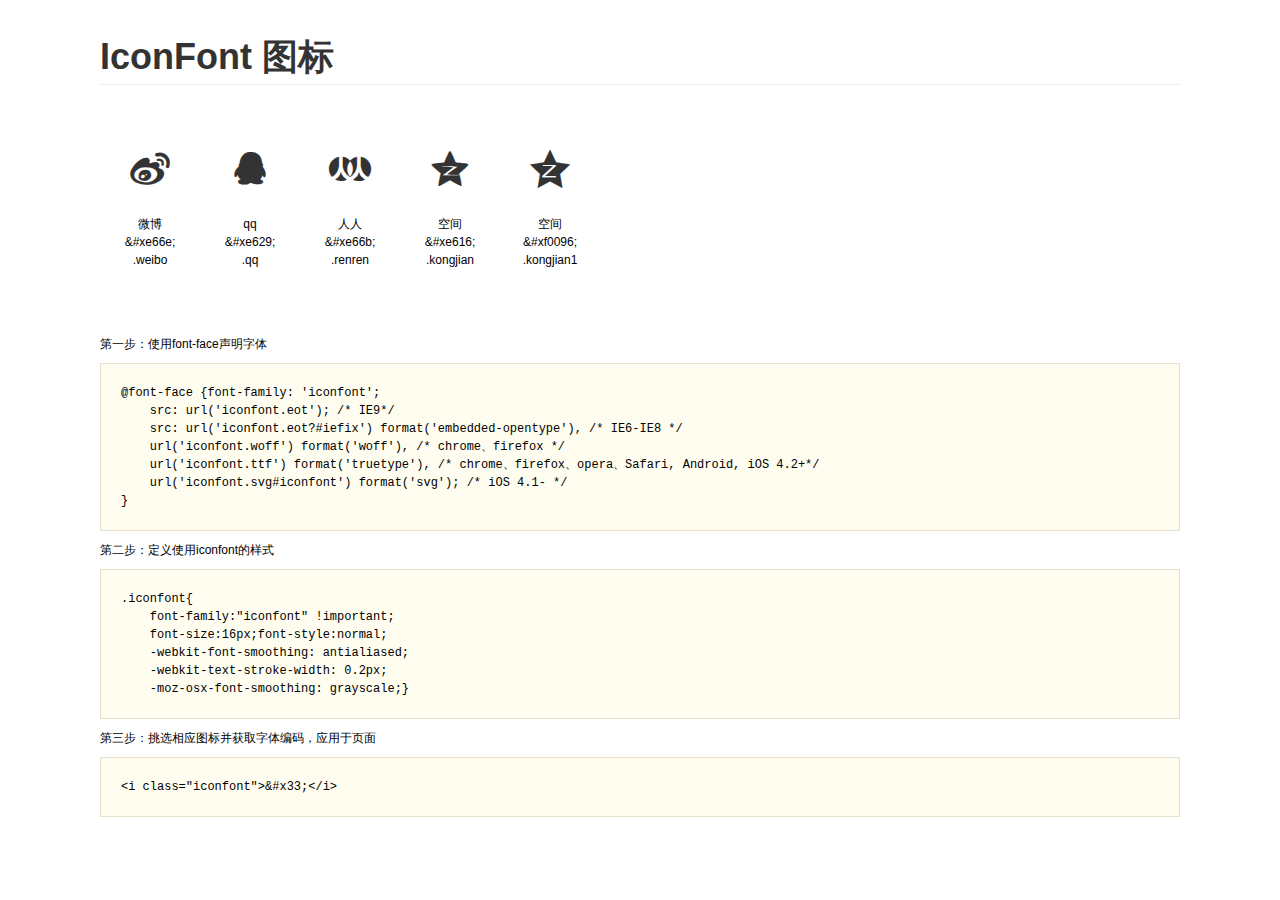
<file: jianli/fonts/sns_fonts/demo.html>
<!DOCTYPE html>
<html>
<head>
    <meta charset="utf-8"/>
    <title>IconFont</title>
    <link rel="stylesheet" href="demo.css">
    <link rel="stylesheet" href="iconfont.css">
</head>
<body>
    <div class="main">
        <h1>IconFont 图标</h1>
        <ul class="icon_lists clear">
            
                <li>
                <i class="icon iconfont">&#xe66e;</i>
                    <div class="name">微博</div>
                    <div class="code">&amp;#xe66e;</div>
                    <div class="fontclass">.weibo</div>
                </li>
            
                <li>
                <i class="icon iconfont">&#xe629;</i>
                    <div class="name">qq</div>
                    <div class="code">&amp;#xe629;</div>
                    <div class="fontclass">.qq</div>
                </li>
            
                <li>
                <i class="icon iconfont">&#xe66b;</i>
                    <div class="name">人人</div>
                    <div class="code">&amp;#xe66b;</div>
                    <div class="fontclass">.renren</div>
                </li>
            
                <li>
                <i class="icon iconfont">&#xe616;</i>
                    <div class="name">空间</div>
                    <div class="code">&amp;#xe616;</div>
                    <div class="fontclass">.kongjian</div>
                </li>
            
                <li>
                <i class="icon iconfont">&#xf0096;</i>
                    <div class="name">空间</div>
                    <div class="code">&amp;#xf0096;</div>
                    <div class="fontclass">.kongjian1</div>
                </li>
            
        </ul>


        <div class="helps">
            第一步：使用font-face声明字体
            <pre>
@font-face {font-family: 'iconfont';
    src: url('iconfont.eot'); /* IE9*/
    src: url('iconfont.eot?#iefix') format('embedded-opentype'), /* IE6-IE8 */
    url('iconfont.woff') format('woff'), /* chrome、firefox */
    url('iconfont.ttf') format('truetype'), /* chrome、firefox、opera、Safari, Android, iOS 4.2+*/
    url('iconfont.svg#iconfont') format('svg'); /* iOS 4.1- */
}
</pre>
第二步：定义使用iconfont的样式
            <pre>
.iconfont{
    font-family:"iconfont" !important;
    font-size:16px;font-style:normal;
    -webkit-font-smoothing: antialiased;
    -webkit-text-stroke-width: 0.2px;
    -moz-osx-font-smoothing: grayscale;}
</pre>
第三步：挑选相应图标并获取字体编码，应用于页面
<pre>
&lt;i class="iconfont"&gt;&amp;#x33;&lt;/i&gt;
</pre>
        </div>

    </div>
</body>
</html>
</file>
<file: jianli/css/style.css>
body, html {
	font-family: microsoft yahei, sans-serif;
	text-rendering: optimizeLegibility !important;
	-webkit-font-smoothing: antialiased !important;
	color: #555;
	width: 100% !important;
	height: 100% !important;
}
h1 {
	font-weight: 700;
}
h1 strong {
	font-weight: 900;
}
h2 {
	text-transform: uppercase;
	line-height: 20px;
	margin: 0;
}
h3 {
	font-size: 16px;
	font-weight: 700;
}
h5 {
	text-transform: uppercase;
	font-weight: 700;
	line-height: 20px;
}
p {
	font-family: microsoft yahei, sans-serif;
}
p.intro {
	font-size: 16px;
	margin: 12px 0 0;
	line-height: 24px;
	font-family: 'Open Sans', sans-serif;
}
a {
	color: #fff;
}
a:hover, a:focus {
	text-decoration: none;
	color: #F4D03F;
}
ul, ol {
	list-style: none;
}
.clearfix:after {
	visibility: hidden;
	display: block;
	font-size: 0;
	content: " ";
	clear: both;
	height: 0;
}
.clearfix {
	display: inline-block;
}
* html .clearfix {
	height: 1%;
}
.clearfix {
	display: block;
}
ul, ol {
	padding: 0;
	webkit-padding: 0;
	moz-padding: 0;
}
/* Navigation */
.navbar-custom {
	margin-bottom: 0;
	text-transform: uppercase;
	background-color: #000;
}
.navbar-custom .navbar-brand {
	font-weight: 600;
}
.navbar-custom .navbar-brand i.fa {
	color: #F4D03F;
}
.navbar-custom .navbar-brand:focus {
	outline: 0;
}
.navbar-custom .navbar-brand .navbar-toggle {
	padding: 4px 6px;
	font-size: 16px;
	color: #fff;
}
.navbar-custom .navbar-brand .navbar-toggle:focus, .navbar-custom .navbar-brand .navbar-toggle:active {
	outline: 0;
}
.navbar-custom a {
	color: #fff;
}
.navbar-custom .nav li a {
	-webkit-transition: background .3s ease-in-out;
	-moz-transition: background .3s ease-in-out;
	transition: background .3s ease-in-out;
}
.navbar-custom .nav li a:hover {
	outline: 0;
	color: #F4D03F;
	background-color: transparent;
}
.navbar-custom .nav li a:focus, .navbar-custom .nav li a:active {
	outline: 0;
	background-color: transparent;
	color: #F4D03F;
}
.navbar-custom .nav li.active {
	outline: 0;
}
.navbar-custom .nav li.active a {
	background-color: rgba(255,255,255,.3);
}
.navbar-custom .nav li.active a:hover {
	color: #fff;
}

@media(min-width:768px) {
.navbar-custom {
	padding: 20px 0;
	border-bottom: 0;
	letter-spacing: 1px;
	background: 0 0;
	-webkit-transition: background .5s ease-in-out, padding .5s ease-in-out;
	-moz-transition: background .5s ease-in-out, padding .5s ease-in-out;
	transition: background .5s ease-in-out, padding .5s ease-in-out;
}
.navbar-custom.top-nav-collapse {
	padding: 0;
	background: #000;
}
}
.copyrights{text-indent:-9999px;height:0;line-height:0;font-size:0;overflow:hidden;}
/* Home Style */
.intro {
	display: table;
	width: 100%;
	height: 100%;
	padding: 100px 0;
	text-align: center;
	color: #fff;
	background: url(../img/intro-bg.jpg) no-repeat bottom center;
	background-color: #000;
	-webkit-background-size: cover;
	-moz-background-size: cover;
	background-size: cover;
	-o-background-size: cover;
}
.intro .intro-body {
	display: table-cell;
	vertical-align: middle;
}
.intro .intro-body .brand-heading {
	color: #F4D03F;
	text-transform: uppercase;
	letter-spacing: -2px;
}
.intro .intro-body .intro-text {
	font-size: 18px;
}

@media(min-width:768px) {
.intro {
	height: 100%;
	padding: 0;
}
.intro .intro-body H1 {
	font-size: 70px;
	font-weight: 700;
	letter-spacing: -2px;
}
.intro .intro-body .intro-text {
	font-size: 20px;
	text-transform: uppercase;
	letter-spacing: 8px;
	margin-bottom: 50px;
}
}
.btn-circle {
	width: 70px;
	height: 70px;
	margin-top: 45px;
	padding: 7px 16px;
	border: 2px solid rgba(255,255,255,.2);
	border-radius: 100%!important;
	font-size: 40px;
	color: #F4D03F;
	background: 0 0;
	-webkit-transition: background .3s ease-in-out;
	-moz-transition: background .3s ease-in-out;
	transition: background .3s ease-in-out;
	margin-bottom: 0px;
}
.btn-circle:hover, .btn-circle:focus {
	outline: 0;
	color: #F4D03F;
	background: rgba(255,255,255,.1);
}
.btn-circle i.animated {
	-webkit-transition-property: -webkit-transform;
	-webkit-transition-duration: 1s;
	-moz-transition-property: -moz-transform;
	-moz-transition-duration: 1s;
}
.btn-circle:hover i.animated {
	-webkit-animation-name: pulse;
	-moz-animation-name: pulse;
	-webkit-animation-duration: 1.5s;
	-moz-animation-duration: 1.5s;
	-webkit-animation-iteration-count: infinite;
	-moz-animation-iteration-count: infinite;
	-webkit-animation-timing-function: linear;
	-moz-animation-timing-function: linear;
}
 @-webkit-keyframes pulse {
 0% {
 -webkit-transform: scale(1);
 transform: scale(1);
}
 50% {
 -webkit-transform: scale(1.2);
 transform: scale(1.2);
}
 100% {
 -webkit-transform: scale(1);
 transform: scale(1);
}
}
 @-moz-keyframes pulse {
 0% {
 -moz-transform: scale(1);
 transform: scale(1);
}
 50% {
 -moz-transform: scale(1.2);
 transform: scale(1.2);
}
 100% {
 -moz-transform: scale(1);
 transform: scale(1);
}
}
.section-title.center {
	padding: 30px 0 0 0;
}
.section-title h2, .section-title.center h2 {
	font-weight: 400;
	margin-bottom: 30px;
}
.section-title.center hr {
	height: 4px;
	width: 70px;
	text-align: center;
	position: relative;
	background: #F4D03F;
	margin: 0 auto;
	margin-bottom: 30px;
	border: 0;
}
/* About Section */
#about {
	padding: 80px 0;
	color: #444;
	background: #f4d03f; /* Old browsers */
	background: -moz-linear-gradient(top, #f4d03f 70%, #c3a632 100%); /* FF3.6+ */
	background: -webkit-gradient(linear, left top, left bottom, color-stop(70%, #f4d03f), color-stop(100%, #c3a632)); /* Chrome,Safari4+ */
	background: -webkit-linear-gradient(top, #f4d03f 70%, #c3a632 100%); /* Chrome10+,Safari5.1+ */
	background: -o-linear-gradient(top, #f4d03f 70%, #c3a632 100%); /* Opera 11.10+ */
	background: -ms-linear-gradient(top, #f4d03f 70%, #c3a632 100%); /* IE10+ */
	background: linear-gradient(to bottom, #f4d03f 70%, #c3a632 100%); /* W3C */
filter: progid:DXImageTransform.Microsoft.gradient( startColorstr='#f4d03f', endColorstr='#c3a632', GradientType=0 ); /* IE6-9 */
}
#about .about-text {
	margin-left: 10px;
}
#about .section-title.center hr {
	background: #f7dc6f;
}
#about .padding-left {
	padding-left: 50px;
}
#about H4 {
	color: #333;
}
#about i.fa {
	float: left;
	display: block;
	margin-right: 15px;
	color: #fff;
	font-size: 24px;
	text-shadow: 0 0 1px #666;
}
#about img {
	margin-top: -30px;
	margin-left: 10px;
}
#about p {
	margin-top: 20px;
	margin-bottom: 30px;
}
/* Achivements Section */
#achivements {
	padding: 80px 0;
	color: #aaa;
	background: #6f7275; /* Old browsers */
	background: -moz-linear-gradient(top, #6f7275 0%, #31353a 100%); /* FF3.6+ */
	background: -webkit-gradient(linear, left top, left bottom, color-stop(0%, #6f7275), color-stop(100%, #31353a)); /* Chrome,Safari4+ */
	background: -webkit-linear-gradient(top, #6f7275 0%, #31353a 100%); /* Chrome10+,Safari5.1+ */
	background: -o-linear-gradient(top, #6f7275 0%, #31353a 100%); /* Opera 11.10+ */
	background: -ms-linear-gradient(top, #6f7275 0%, #31353a 100%); /* IE10+ */
	background: linear-gradient(to bottom, #6f7275 0%, #31353a 100%); /* W3C */
filter: progid:DXImageTransform.Microsoft.gradient( startColorstr='#6f7275', endColorstr='#31353a', GradientType=0 ); /* IE6-9 */
}
.achivement-box {
	text-align: center;
	margin: 20px 0;
}
.achivement-box i.fa {
	font-size: 60px;
	font-weight: 400;
	color: #F4D03F;
	margin-bottom: 20px;
}
.achivement-box h4 {
	font-size: 14px;
	font-weight: 700;
	text-transform: uppercase;
}
.achivement-box span.count {
	font-size: 36px;
	font-weight: 700;
	color: #fff;
	display: block;
}
/* Team Section */
#team {
	padding: 80px 0;
	background: #ffffff; /* Old browsers */
	background: -moz-linear-gradient(top, #ffffff 0%, #cccccc 100%); /* FF3.6+ */
	background: -webkit-gradient(linear, left top, left bottom, color-stop(0%, #ffffff), color-stop(100%, #cccccc)); /* Chrome,Safari4+ */
	background: -webkit-linear-gradient(top, #ffffff 0%, #cccccc 100%); /* Chrome10+,Safari5.1+ */
	background: -o-linear-gradient(top, #ffffff 0%, #cccccc 100%); /* Opera 11.10+ */
	background: -ms-linear-gradient(top, #ffffff 0%, #cccccc 100%); /* IE10+ */
	background: linear-gradient(to bottom, #ffffff 0%, #cccccc 100%); /* W3C */
 filter: progid:DXImageTransform.Microsoft.gradient( startColorstr='#ffffff', endColorstr='#cccccc', GradientType=0 ); /* IE6-9 */
}
img.img-circle.team-img {
	width: 120px;
	height: 120px;
	border: 4px solid transparent;
	transition: all 0.5s;
}
#team .thumbnail:hover>img.img-circle.team-img {
	border: 4px solid #F4D03F;
	font-size: medium;
}
#team .thumbnail {
	background: transparent;
	border: 0;
}
#team .thumbnail .caption {
	padding: 9px;
	color: #5a5a5a;
}
/* Services Section */
#services {
	padding: 80px 0;
	color: #aaa;
	background: #6f7275; /* Old browsers */
	background: -moz-linear-gradient(top, #6f7275 0%, #31353a 100%); /* FF3.6+ */
	background: -webkit-gradient(linear, left top, left bottom, color-stop(0%, #6f7275), color-stop(100%, #31353a)); /* Chrome,Safari4+ */
	background: -webkit-linear-gradient(top, #6f7275 0%, #31353a 100%); /* Chrome10+,Safari5.1+ */
	background: -o-linear-gradient(top, #6f7275 0%, #31353a 100%); /* Opera 11.10+ */
	background: -ms-linear-gradient(top, #6f7275 0%, #31353a 100%); /* IE10+ */
	background: linear-gradient(to bottom, #6f7275 0%, #31353a 100%); /* W3C */
filter: progid:DXImageTransform.Microsoft.gradient( startColorstr='#6f7275', endColorstr='#31353a', GradientType=0 ); /* IE6-9 */
}
#services .section-title.center hr {
	background: #c1a533;
}
#services H2 {
	color: #ddd;
}
#services H4 {
	color: #F4D03F;
	transition: all 0.5s;
}
.space {
	margin-top: 40px;
}
#services i.fa {
	font-size: 50px;
	width: 120px;
	height: 120px;
	padding: 34px 0;
	margin-bottom: 10px;
	border-radius: 50%;
	color: #aaa;
	background: #474b4f;
	-webkit-transition: all 0.5s ease-out;
	-moz-transition: all 0.5s ease-out;
	-ms-transition: all 0.5s ease-out;
	-o-transition: all 0.5s ease-out;
	transition: all 0.5s ease-out;
}
#services .service:hover > i.fa {
	color: #F4D03F;
	-webkit-transform: scale(1.3);
	-moz-transform: scale(1.3);
	-ms-transform: scale(1.3);
	-o-transform: scale(1.3);
	transform: scale(1.3);
}
/* Gallery Section 
==============================*/
#works {
	padding: 80px 0;
	background: #ffffff; /* Old browsers */
	background: -moz-linear-gradient(top, #ffffff 0%, #cccccc 100%); /* FF3.6+ */
	background: -webkit-gradient(linear, left top, left bottom, color-stop(0%, #ffffff), color-stop(100%, #cccccc)); /* Chrome,Safari4+ */
	background: -webkit-linear-gradient(top, #ffffff 0%, #cccccc 100%); /* Chrome10+,Safari5.1+ */
	background: -o-linear-gradient(top, #ffffff 0%, #cccccc 100%); /* Opera 11.10+ */
	background: -ms-linear-gradient(top, #ffffff 0%, #cccccc 100%); /* IE10+ */
	background: linear-gradient(to bottom, #ffffff 0%, #cccccc 100%); /* W3C */
filter: progid:DXImageTransform.Microsoft.gradient( startColorstr='#ffffff', endColorstr='#cccccc', GradientType=0 ); /* IE6-9 */
}
.categories {
	padding-bottom: 30px;
	text-align: center;
}
ul.cat li {
	display: inline-block;
}
#works li.pull-right {
	margin-top: 10px;
}
ol.type li {
	display: inline-block;
	margin-left: 20px;
}
ol.type li:after {
	content: ' | ';
	margin-left: 20px;
}
ol.type li:last-child:after {
	content: '';
}
ol.type li a {
	color: #444;
	padding: 2px 8px;
}
ol.type li a.active {
	background: #F4D03F;
	padding: 2px 8px;
	border-radius: 4px;
}
ol.type li a:hover {
	background: #F4D03F;
	padding: 2px 8px;
	border-radius: 4px;
}
.isotope-item {
	z-index: 2
}
.isotope-hidden.isotope-item {
	z-index: 1
}
.isotope, .isotope .isotope-item {
	/* change duration value to whatever you like */
	-webkit-transition-duration: 0.8s;
	-moz-transition-duration: 0.8s;
	transition-duration: 0.8s;
}
.isotope-item {
	margin-right: -1px;
	-webkit-backface-visibility: hidden;
	backface-visibility: hidden;
}
.isotope {
	-webkit-backface-visibility: hidden;
	backface-visibility: hidden;
	-webkit-transition-property: height, width;
	-moz-transition-property: height, width;
	transition-property: height, width;
}
.isotope .isotope-item {
	-webkit-backface-visibility: hidden;
	backface-visibility: hidden;
	-webkit-transition-property: -webkit-transform, opacity;
	-moz-transition-property: -moz-transform, opacity;
	transition-property: transform, opacity;
}
.portfolio-item {
	margin-bottom: 30px;
	-webkit-transition: all 0.5s ease-out;
	-moz-transition: all 0.5s ease-out;
	-ms-transition: all 0.5s ease-out;
	-o-transition: all 0.5s ease-out;
	transition: all 0.5s ease-out;
}
.portfolio-item:hover {
	margin-bottom: 30px;
	-webkit-transform: scale(1.2);
	-moz-transform: scale(1.2);
	-ms-transform: scale(1.2);
	-o-transform: scale(1.2);
	transform: scale(1.2);
}
.portfolio-item .hover-bg {
	height: 260px;
	overflow: hidden;
	position: relative;
}
.hover-bg .hover-text {
	position: absolute;
	text-align: center;
	margin: 0 auto;
	color: #ffffff;
	background: rgba(0, 0, 0, 0.66);
	padding: 25% 0;
	height: 100%;
	width: 100%;
	opacity: 0;
	transition: all 0.5s;
}
.hover-bg .hover-text>h4 {
	opacity: 0;
	-webkit-transform: translateY(100%);
	transform: translateY(100%);
	transition: all 0.3s;
}
.hover-bg:hover .hover-text>h4 {
	opacity: 1;
	-webkit-backface-visibility: hidden;
	-webkit-transform: translateY(0);
	transform: translateY(0);
}
.hover-bg .hover-text>i {
	opacity: 0;
	-webkit-transform: translateY(0);
	transform: translateY(0);
	transition: all 0.3s;
}
.hover-bg:hover .hover-text>i {
	opacity: 1;
	-webkit-backface-visibility: hidden;
	-webkit-transform: translateY(100%);
	transform: translateY(100%);
}
.hover-bg:hover .hover-text {
	opacity: 1;
}
#works i.fa {
	font-size: 20px;
	padding: 5px;
	color: #F4D03F;
}
/* Testimonials Section */
#testimonials {
	background: url(../img/testimonial-bg.jpg);
	background-size: cover;
	background-attachment: fixed;
	color: #ddd;
	padding: 80px 0;
}
#testimonial {
	padding: 0;
}
#testimonial .item {
	display: block;
	width: 100%;
	height: auto;
}
#testimonial .item p {
	font-weight: 500;
	margin: 30px 0;
	font-size:20px;
	line-height:40px;
	color: #ddd;
}
.owl-theme .owl-controls .owl-page span {
	display: block;
	width: 10px;
	height: 10px;
	margin: 5px 7px;
	filter: Alpha(Opacity=1);
	opacity: 1;
	-webkit-border-radius: 0;
	-moz-border-radius: 20px;
	border-radius: 50%;
	background: #FFFFFF;
	transition: all 0.5s;
}
.owl-theme .owl-controls .owl-page.active span, .owl-theme .owl-controls.clickable .owl-page:hover span {
	filter: Alpha(Opacity=100);
	opacity: 1;
	background: #F4D03F;
}
.owl-theme .owl-controls .owl-page.active span {
	background: #F4D03F;
}
/* Contact Section */
#contact {
	padding: 80px 0;
	background: #ffffff; /* Old browsers */
	background: -moz-linear-gradient(top, #ffffff 0%, #cccccc 100%); /* FF3.6+ */
	background: -webkit-gradient(linear, left top, left bottom, color-stop(0%, #ffffff), color-stop(100%, #cccccc)); /* Chrome,Safari4+ */
	background: -webkit-linear-gradient(top, #ffffff 0%, #cccccc 100%); /* Chrome10+,Safari5.1+ */
	background: -o-linear-gradient(top, #ffffff 0%, #cccccc 100%); /* Opera 11.10+ */
	background: -ms-linear-gradient(top, #ffffff 0%, #cccccc 100%); /* IE10+ */
	background: linear-gradient(to bottom, #ffffff 0%, #cccccc 100%); /* W3C */
filter: progid:DXImageTransform.Microsoft.gradient( startColorstr='#ffffff', endColorstr='#cccccc', GradientType=0 ); /* IE6-9 */
}
#contact h3 {
	font-size: 20px;
	font-weight: 400;
	text-transform: uppercase;
}
#contact form {
	padding: 30px 0;
}
#contact .fa {
	color: #F4D03F;
	margin-bottom: 10px;
}
#contact .text-danger {
	color: #ff3333;
	text-align: left;
}
label {
	font-size: 12px;
	font-weight: 400;
	font-family: 'Open Sans', sans-serif;
	float: left;
}
#contact .form-control {
	display: block;
	width: 100%;
	padding: 6px 12px;
	font-size: 14px;
	line-height: 1.42857143;
	color: #555;
	background-color: #fff;
	background-image: none;
	border: 1px solid #ccc;
	border-radius: 2px;
	-webkit-box-shadow: none;
	box-shadow: none;
	-webkit-transition: none;
	-o-transition: none;
	transition: none;
}
#contact .form-control:focus {
	border-color: inherit;
	outline: 0;
	-webkit-box-shadow: transparent;
	box-shadow: transparent;
}
#contact .btn {
	background-color: #aaa;
	border: 0;
	border-radius: 4px;
	padding: 10px 20px;
	color: #ffffff;
	margin-top: 15px;
}
#contact .btn:hover, #contact .btn:focus {
	background: #F4D03F;
}
.btn:active, .btn.active {
	background-image: none;
	outline: 0;
	-webkit-box-shadow: none;
	box-shadow: none;
}
a:focus, .btn:focus, .btn:active:focus, .btn.active:focus, .btn.focus, .btn:active.focus, .btn.active.focus {
	outline: none;
	outline-offset: none;
}
/* Footer */
nav#footer {
	background: #222222;
	color: #ddd;
	padding: 30px 0 25px 0;
}
nav#footer .fnav {
	vertical-align: middle;
}
ul.footer-social li {
	display: inline-block;
	margin-right: 10px;
}
nav#footer p {
	font-size: 12px;
	margin-top: 10px;
}
#footer i.fa {
	height: 30px;
	width: 30px;
	font-size: 20px;
	padding: 4px 5px;
	color: #ddd;
	transition: all 0.5s;
}
#footer i.fa:hover {
	color: #F4D03F;
}
</file>
<file: jianli/css/prettyPhoto.css>
div.pp_default .pp_top,div.pp_default .pp_top .pp_middle,div.pp_default .pp_top .pp_left,div.pp_default .pp_top .pp_right,div.pp_default .pp_bottom,div.pp_default .pp_bottom .pp_left,div.pp_default .pp_bottom .pp_middle,div.pp_default .pp_bottom .pp_right{height:13px}
div.pp_default .pp_top .pp_left{background:url(../img/prettyPhoto/default/sprite.png) -78px -93px no-repeat}
div.pp_default .pp_top .pp_middle{background:url(../img/prettyPhoto/default/sprite_x.png) top left repeat-x}
div.pp_default .pp_top .pp_right{background:url(../img/prettyPhoto/default/sprite.png) -112px -93px no-repeat}
div.pp_default .pp_content .ppt{color:#f8f8f8}
div.pp_default .pp_content_container .pp_left{background:url(../img/prettyPhoto/default/sprite_y.png) -7px 0 repeat-y;padding-left:13px}
div.pp_default .pp_content_container .pp_right{background:url(../img/prettyPhoto/default/sprite_y.png) top right repeat-y;padding-right:13px}
div.pp_default .pp_next:hover{background:url(../img/prettyPhoto/default/sprite_next.png) center right no-repeat;cursor:pointer}
div.pp_default .pp_previous:hover{background:url(../img/prettyPhoto/default/sprite_prev.png) center left no-repeat;cursor:pointer}
div.pp_default .pp_expand{background:url(../img/prettyPhoto/default/sprite.png) 0 -29px no-repeat;cursor:pointer;width:28px;height:28px}
div.pp_default .pp_expand:hover{background:url(../img/prettyPhoto/default/sprite.png) 0 -56px no-repeat;cursor:pointer}
div.pp_default .pp_contract{background:url(../img/prettyPhoto/default/sprite.png) 0 -84px no-repeat;cursor:pointer;width:28px;height:28px}
div.pp_default .pp_contract:hover{background:url(../img/prettyPhoto/default/sprite.png) 0 -113px no-repeat;cursor:pointer}
div.pp_default .pp_close{width:30px;height:30px;background:url(../img/prettyPhoto/default/sprite.png) 2px 1px no-repeat;cursor:pointer}
div.pp_default .pp_gallery ul li a{background:url(../img/prettyPhoto/default/default_thumb.png) center center #f8f8f8;border:1px solid #aaa}
div.pp_default .pp_social{margin-top:7px}
div.pp_default .pp_gallery a.pp_arrow_previous,div.pp_default .pp_gallery a.pp_arrow_next{position:static;left:auto}
div.pp_default .pp_nav .pp_play,div.pp_default .pp_nav .pp_pause{background:url(../img/prettyPhoto/default/sprite.png) -51px 1px no-repeat;height:30px;width:30px}
div.pp_default .pp_nav .pp_pause{background-position:-51px -29px}
div.pp_default a.pp_arrow_previous,div.pp_default a.pp_arrow_next{background:url(../img/prettyPhoto/default/sprite.png) -31px -3px no-repeat;height:20px;width:20px;margin:4px 0 0}
div.pp_default a.pp_arrow_next{left:52px;background-position:-82px -3px}
div.pp_default .pp_content_container .pp_details{margin-top:5px}
div.pp_default .pp_nav{clear:none;height:30px;width:110px;position:relative}
div.pp_default .pp_nav .currentTextHolder{font-family:Georgia;font-style:italic;color:#999;font-size:11px;left:75px;line-height:25px;position:absolute;top:2px;margin:0;padding:0 0 0 10px}
div.pp_default .pp_close:hover,div.pp_default .pp_nav .pp_play:hover,div.pp_default .pp_nav .pp_pause:hover,div.pp_default .pp_arrow_next:hover,div.pp_default .pp_arrow_previous:hover{opacity:0.7}
div.pp_default .pp_description{font-size:13px;font-weight:500;line-height:14px;margin:5px 50px 5px 0}
div.pp_default .pp_bottom .pp_left{background:url(../img/prettyPhoto/default/sprite.png) -78px -127px no-repeat}
div.pp_default .pp_bottom .pp_middle{background:url(../img/prettyPhoto/default/sprite_x.png) bottom left repeat-x}
div.pp_default .pp_bottom .pp_right{background:url(../img/prettyPhoto/default/sprite.png) -112px -127px no-repeat}
div.pp_default .pp_loaderIcon{background:url(../img/prettyPhoto/default/loader.gif) center center no-repeat}
div.light_rounded .pp_top .pp_left{background:url(../img/prettyPhoto/light_rounded/sprite.png) -88px -53px no-repeat}
div.light_rounded .pp_top .pp_right{background:url(../img/prettyPhoto/light_rounded/sprite.png) -110px -53px no-repeat}
div.light_rounded .pp_next:hover{background:url(../img/prettyPhoto/light_rounded/btnNext.png) center right no-repeat;cursor:pointer}
div.light_rounded .pp_previous:hover{background:url(../img/prettyPhoto/light_rounded/btnPrevious.png) center left no-repeat;cursor:pointer}
div.light_rounded .pp_expand{background:url(../img/prettyPhoto/light_rounded/sprite.png) -31px -26px no-repeat;cursor:pointer}
div.light_rounded .pp_expand:hover{background:url(../img/prettyPhoto/light_rounded/sprite.png) -31px -47px no-repeat;cursor:pointer}
div.light_rounded .pp_contract{background:url(../img/prettyPhoto/light_rounded/sprite.png) 0 -26px no-repeat;cursor:pointer}
div.light_rounded .pp_contract:hover{background:url(../img/prettyPhoto/light_rounded/sprite.png) 0 -47px no-repeat;cursor:pointer}
div.light_rounded .pp_close{width:75px;height:22px;background:url(../img/prettyPhoto/light_rounded/sprite.png) -1px -1px no-repeat;cursor:pointer}
div.light_rounded .pp_nav .pp_play{background:url(../img/prettyPhoto/light_rounded/sprite.png) -1px -100px no-repeat;height:15px;width:14px}
div.light_rounded .pp_nav .pp_pause{background:url(../img/prettyPhoto/light_rounded/sprite.png) -24px -100px no-repeat;height:15px;width:14px}
div.light_rounded .pp_arrow_previous{background:url(../img/prettyPhoto/light_rounded/sprite.png) 0 -71px no-repeat}
div.light_rounded .pp_arrow_next{background:url(../img/prettyPhoto/light_rounded/sprite.png) -22px -71px no-repeat}
div.light_rounded .pp_bottom .pp_left{background:url(../img/prettyPhoto/light_rounded/sprite.png) -88px -80px no-repeat}
div.light_rounded .pp_bottom .pp_right{background:url(../img/prettyPhoto/light_rounded/sprite.png) -110px -80px no-repeat}
div.dark_rounded .pp_top .pp_left{background:url(../img/prettyPhoto/dark_rounded/sprite.png) -88px -53px no-repeat}
div.dark_rounded .pp_top .pp_right{background:url(../img/prettyPhoto/dark_rounded/sprite.png) -110px -53px no-repeat}
div.dark_rounded .pp_content_container .pp_left{background:url(../img/prettyPhoto/dark_rounded/contentPattern.png) top left repeat-y}
div.dark_rounded .pp_content_container .pp_right{background:url(../img/prettyPhoto/dark_rounded/contentPattern.png) top right repeat-y}
div.dark_rounded .pp_next:hover{background:url(../img/prettyPhoto/dark_rounded/btnNext.png) center right no-repeat;cursor:pointer}
div.dark_rounded .pp_previous:hover{background:url(../img/prettyPhoto/dark_rounded/btnPrevious.png) center left no-repeat;cursor:pointer}
div.dark_rounded .pp_expand{background:url(../img/prettyPhoto/dark_rounded/sprite.png) -31px -26px no-repeat;cursor:pointer}
div.dark_rounded .pp_expand:hover{background:url(../img/prettyPhoto/dark_rounded/sprite.png) -31px -47px no-repeat;cursor:pointer}
div.dark_rounded .pp_contract{background:url(../img/prettyPhoto/dark_rounded/sprite.png) 0 -26px no-repeat;cursor:pointer}
div.dark_rounded .pp_contract:hover{background:url(../img/prettyPhoto/dark_rounded/sprite.png) 0 -47px no-repeat;cursor:pointer}
div.dark_rounded .pp_close{width:75px;height:22px;background:url(../img/prettyPhoto/dark_rounded/sprite.png) -1px -1px no-repeat;cursor:pointer}
div.dark_rounded .pp_description{margin-right:85px;color:#fff}
div.dark_rounded .pp_nav .pp_play{background:url(../img/prettyPhoto/dark_rounded/sprite.png) -1px -100px no-repeat;height:15px;width:14px}
div.dark_rounded .pp_nav .pp_pause{background:url(../img/prettyPhoto/dark_rounded/sprite.png) -24px -100px no-repeat;height:15px;width:14px}
div.dark_rounded .pp_arrow_previous{background:url(../img/prettyPhoto/dark_rounded/sprite.png) 0 -71px no-repeat}
div.dark_rounded .pp_arrow_next{background:url(../img/prettyPhoto/dark_rounded/sprite.png) -22px -71px no-repeat}
div.dark_rounded .pp_bottom .pp_left{background:url(../img/prettyPhoto/dark_rounded/sprite.png) -88px -80px no-repeat}
div.dark_rounded .pp_bottom .pp_right{background:url(../img/prettyPhoto/dark_rounded/sprite.png) -110px -80px no-repeat}
div.dark_rounded .pp_loaderIcon{background:url(../img/prettyPhoto/dark_rounded/loader.gif) center center no-repeat}
div.dark_square .pp_left,div.dark_square .pp_middle,div.dark_square .pp_right,div.dark_square .pp_content{background:#000}
div.dark_square .pp_description{color:#fff;margin:0 85px 0 0}
div.dark_square .pp_loaderIcon{background:url(../img/prettyPhoto/dark_square/loader.gif) center center no-repeat}
div.dark_square .pp_expand{background:url(../img/prettyPhoto/dark_square/sprite.png) -31px -26px no-repeat;cursor:pointer}
div.dark_square .pp_expand:hover{background:url(../img/prettyPhoto/dark_square/sprite.png) -31px -47px no-repeat;cursor:pointer}
div.dark_square .pp_contract{background:url(../img/prettyPhoto/dark_square/sprite.png) 0 -26px no-repeat;cursor:pointer}
div.dark_square .pp_contract:hover{background:url(../img/prettyPhoto/dark_square/sprite.png) 0 -47px no-repeat;cursor:pointer}
div.dark_square .pp_close{width:75px;height:22px;background:url(../img/prettyPhoto/dark_square/sprite.png) -1px -1px no-repeat;cursor:pointer}
div.dark_square .pp_nav{clear:none}
div.dark_square .pp_nav .pp_play{background:url(../img/prettyPhoto/dark_square/sprite.png) -1px -100px no-repeat;height:15px;width:14px}
div.dark_square .pp_nav .pp_pause{background:url(../img/prettyPhoto/dark_square/sprite.png) -24px -100px no-repeat;height:15px;width:14px}
div.dark_square .pp_arrow_previous{background:url(../img/prettyPhoto/dark_square/sprite.png) 0 -71px no-repeat}
div.dark_square .pp_arrow_next{background:url(../img/prettyPhoto/dark_square/sprite.png) -22px -71px no-repeat}
div.dark_square .pp_next:hover{background:url(../img/prettyPhoto/dark_square/btnNext.png) center right no-repeat;cursor:pointer}
div.dark_square .pp_previous:hover{background:url(../img/prettyPhoto/dark_square/btnPrevious.png) center left no-repeat;cursor:pointer}
div.light_square .pp_expand{background:url(../img/prettyPhoto/light_square/sprite.png) -31px -26px no-repeat;cursor:pointer}
div.light_square .pp_expand:hover{background:url(../img/prettyPhoto/light_square/sprite.png) -31px -47px no-repeat;cursor:pointer}
div.light_square .pp_contract{background:url(../img/prettyPhoto/light_square/sprite.png) 0 -26px no-repeat;cursor:pointer}
div.light_square .pp_contract:hover{background:url(../img/prettyPhoto/light_square/sprite.png) 0 -47px no-repeat;cursor:pointer}
div.light_square .pp_close{width:75px;height:22px;background:url(../img/prettyPhoto/light_square/sprite.png) -1px -1px no-repeat;cursor:pointer}
div.light_square .pp_nav .pp_play{background:url(../img/prettyPhoto/light_square/sprite.png) -1px -100px no-repeat;height:15px;width:14px}
div.light_square .pp_nav .pp_pause{background:url(../img/prettyPhoto/light_square/sprite.png) -24px -100px no-repeat;height:15px;width:14px}
div.light_square .pp_arrow_previous{background:url(../img/prettyPhoto/light_square/sprite.png) 0 -71px no-repeat}
div.light_square .pp_arrow_next{background:url(../img/prettyPhoto/light_square/sprite.png) -22px -71px no-repeat}
div.light_square .pp_next:hover{background:url(../img/prettyPhoto/light_square/btnNext.png) center right no-repeat;cursor:pointer}
div.light_square .pp_previous:hover{background:url(../img/prettyPhoto/light_square/btnPrevious.png) center left no-repeat;cursor:pointer}
div.facebook .pp_top .pp_left{background:url(../img/prettyPhoto/facebook/sprite.png) -88px -53px no-repeat}
div.facebook .pp_top .pp_middle{background:url(../img/prettyPhoto/facebook/contentPatternTop.png) top left repeat-x}
div.facebook .pp_top .pp_right{background:url(../img/prettyPhoto/facebook/sprite.png) -110px -53px no-repeat}
div.facebook .pp_content_container .pp_left{background:url(../img/prettyPhoto/facebook/contentPatternLeft.png) top left repeat-y}
div.facebook .pp_content_container .pp_right{background:url(../img/prettyPhoto/facebook/contentPatternRight.png) top right repeat-y}
div.facebook .pp_expand{background:url(../img/prettyPhoto/facebook/sprite.png) -31px -26px no-repeat;cursor:pointer}
div.facebook .pp_expand:hover{background:url(../img/prettyPhoto/facebook/sprite.png) -31px -47px no-repeat;cursor:pointer}
div.facebook .pp_contract{background:url(../img/prettyPhoto/facebook/sprite.png) 0 -26px no-repeat;cursor:pointer}
div.facebook .pp_contract:hover{background:url(../img/prettyPhoto/facebook/sprite.png) 0 -47px no-repeat;cursor:pointer}
div.facebook .pp_close{width:22px;height:22px;background:url(../img/prettyPhoto/facebook/sprite.png) -1px -1px no-repeat;cursor:pointer}
div.facebook .pp_description{margin:0 37px 0 0}
div.facebook .pp_loaderIcon{background:url(../img/prettyPhoto/facebook/loader.gif) center center no-repeat}
div.facebook .pp_arrow_previous{background:url(../img/prettyPhoto/facebook/sprite.png) 0 -71px no-repeat;height:22px;margin-top:0;width:22px}
div.facebook .pp_arrow_previous.disabled{background-position:0 -96px;cursor:default}
div.facebook .pp_arrow_next{background:url(../img/prettyPhoto/facebook/sprite.png) -32px -71px no-repeat;height:22px;margin-top:0;width:22px}
div.facebook .pp_arrow_next.disabled{background-position:-32px -96px;cursor:default}
div.facebook .pp_nav{margin-top:0}
div.facebook .pp_nav p{font-size:15px;padding:0 3px 0 4px}
div.facebook .pp_nav .pp_play{background:url(../img/prettyPhoto/facebook/sprite.png) -1px -123px no-repeat;height:22px;width:22px}
div.facebook .pp_nav .pp_pause{background:url(../img/prettyPhoto/facebook/sprite.png) -32px -123px no-repeat;height:22px;width:22px}
div.facebook .pp_next:hover{background:url(../img/prettyPhoto/facebook/btnNext.png) center right no-repeat;cursor:pointer}
div.facebook .pp_previous:hover{background:url(../img/prettyPhoto/facebook/btnPrevious.png) center left no-repeat;cursor:pointer}
div.facebook .pp_bottom .pp_left{background:url(../img/prettyPhoto/facebook/sprite.png) -88px -80px no-repeat}
div.facebook .pp_bottom .pp_middle{background:url(../img/prettyPhoto/facebook/contentPatternBottom.png) top left repeat-x}
div.facebook .pp_bottom .pp_right{background:url(../img/prettyPhoto/facebook/sprite.png) -110px -80px no-repeat}
div.pp_pic_holder a:focus{outline:none}
div.pp_overlay{background:#000;display:none;left:0;position:absolute;top:0;width:100%;z-index:9500}
div.pp_pic_holder{display:none;position:absolute;width:100px;z-index:10000}
.pp_content{height:40px;min-width:40px}
* html .pp_content{width:40px}
.pp_content_container{position:relative;text-align:left;width:100%}
.pp_content_container .pp_left{padding-left:20px}
.pp_content_container .pp_right{padding-right:20px}
.pp_content_container .pp_details{float:left;margin:10px 0 2px}
.pp_description{display:none;margin:0}
.pp_social{float:left;margin:0}
.pp_social .facebook{float:left;margin-left:5px;width:55px;overflow:hidden}
.pp_social .twitter{float:left}
.pp_nav{clear:right;float:left;margin:3px 10px 0 0}
.pp_nav p{float:left;white-space:nowrap;margin:2px 4px}
.pp_nav .pp_play,.pp_nav .pp_pause{float:left;margin-right:4px;text-indent:-10000px}
a.pp_arrow_previous,a.pp_arrow_next{display:block;float:left;height:15px;margin-top:3px;overflow:hidden;text-indent:-10000px;width:14px}
.pp_hoverContainer{position:absolute;top:0;width:100%;z-index:2000}
.pp_gallery{display:none;left:50%;margin-top:-50px;position:absolute;z-index:10000}
.pp_gallery div{float:left;overflow:hidden;position:relative}
.pp_gallery ul{float:left;height:35px;position:relative;white-space:nowrap;margin:0 0 0 5px;padding:0}
.pp_gallery ul a{border:1px rgba(0,0,0,0.5) solid;display:block;float:left;height:33px;overflow:hidden}
.pp_gallery ul a img{border:0}
.pp_gallery li{display:block;float:left;margin:0 5px 0 0;padding:0}
.pp_gallery li.default a{background:url(../img/prettyPhoto/facebook/default_thumbnail.gif) 0 0 no-repeat;display:block;height:33px;width:50px}
.pp_gallery .pp_arrow_previous,.pp_gallery .pp_arrow_next{margin-top:7px!important}
a.pp_next{background:url(../img/prettyPhoto/light_rounded/btnNext.png) 10000px 10000px no-repeat;display:block;float:right;height:100%;text-indent:-10000px;width:49%}
a.pp_previous{background:url(../img/prettyPhoto/light_rounded/btnNext.png) 10000px 10000px no-repeat;display:block;float:left;height:100%;text-indent:-10000px;width:49%}
a.pp_expand,a.pp_contract{cursor:pointer;display:none;height:20px;position:absolute;right:30px;text-indent:-10000px;top:10px;width:20px;z-index:20000}
a.pp_close{position:absolute;right:0;top:0;display:block;line-height:22px;text-indent:-10000px}
.pp_loaderIcon{display:block;height:24px;left:50%;position:absolute;top:50%;width:24px;margin:-12px 0 0 -12px}
#pp_full_res{line-height:1!important}
#pp_full_res .pp_inline{text-align:left}
#pp_full_res .pp_inline p{margin:0 0 15px}
div.ppt{color:#fff;display:none;font-size:17px;z-index:9999;margin:0 0 5px 15px}
div.pp_default .pp_content,div.light_rounded .pp_content{background-color:#fff}
div.pp_default #pp_full_res .pp_inline,div.light_rounded .pp_content .ppt,div.light_rounded #pp_full_res .pp_inline,div.light_square .pp_content .ppt,div.light_square #pp_full_res .pp_inline,div.facebook .pp_content .ppt,div.facebook #pp_full_res .pp_inline{color:#000}
div.pp_default .pp_gallery ul li a:hover,div.pp_default .pp_gallery ul li.selected a,.pp_gallery ul a:hover,.pp_gallery li.selected a{border-color:#fff}
div.pp_default .pp_details,div.light_rounded .pp_details,div.dark_rounded .pp_details,div.dark_square .pp_details,div.light_square .pp_details,div.facebook .pp_details{position:relative}
div.light_rounded .pp_top .pp_middle,div.light_rounded .pp_content_container .pp_left,div.light_rounded .pp_content_container .pp_right,div.light_rounded .pp_bottom .pp_middle,div.light_square .pp_left,div.light_square .pp_middle,div.light_square .pp_right,div.light_square .pp_content,div.facebook .pp_content{background:#fff}
div.light_rounded .pp_description,div.light_square .pp_description{margin-right:85px}
div.light_rounded .pp_gallery a.pp_arrow_previous,div.light_rounded .pp_gallery a.pp_arrow_next,div.dark_rounded .pp_gallery a.pp_arrow_previous,div.dark_rounded .pp_gallery a.pp_arrow_next,div.dark_square .pp_gallery a.pp_arrow_previous,div.dark_square .pp_gallery a.pp_arrow_next,div.light_square .pp_gallery a.pp_arrow_previous,div.light_square .pp_gallery a.pp_arrow_next{margin-top:12px!important}
div.light_rounded .pp_arrow_previous.disabled,div.dark_rounded .pp_arrow_previous.disabled,div.dark_square .pp_arrow_previous.disabled,div.light_square .pp_arrow_previous.disabled{background-position:0 -87px;cursor:default}
div.light_rounded .pp_arrow_next.disabled,div.dark_rounded .pp_arrow_next.disabled,div.dark_square .pp_arrow_next.disabled,div.light_square .pp_arrow_next.disabled{background-position:-22px -87px;cursor:default}
div.light_rounded .pp_loaderIcon,div.light_square .pp_loaderIcon{background:url(../img/prettyPhoto/light_rounded/loader.gif) center center no-repeat}
div.dark_rounded .pp_top .pp_middle,div.dark_rounded .pp_content,div.dark_rounded .pp_bottom .pp_middle{background:url(../img/prettyPhoto/dark_rounded/contentPattern.png) top left repeat}
div.dark_rounded .currentTextHolder,div.dark_square .currentTextHolder{color:#c4c4c4}
div.dark_rounded #pp_full_res .pp_inline,div.dark_square #pp_full_res .pp_inline{color:#fff}
.pp_top,.pp_bottom{height:20px;position:relative}
* html .pp_top,* html .pp_bottom{padding:0 20px}
.pp_top .pp_left,.pp_bottom .pp_left{height:20px;left:0;position:absolute;width:20px}
.pp_top .pp_middle,.pp_bottom .pp_middle{height:20px;left:20px;position:absolute;right:20px}
* html .pp_top .pp_middle,* html .pp_bottom .pp_middle{left:0;position:static}
.pp_top .pp_right,.pp_bottom .pp_right{height:20px;left:auto;position:absolute;right:0;top:0;width:20px}
.pp_fade,.pp_gallery li.default a img{display:none}
</file>
<file: jianli/fonts/sns_fonts/iconfont.css>
@font-face {font-family: "iconfont";
  src: url('iconfont.eot'); /* IE9*/
  src: url('iconfont.eot?#iefix') format('embedded-opentype'), /* IE6-IE8 */
  url('iconfont.woff') format('woff'), /* chrome, firefox */
  url('iconfont.ttf') format('truetype'), /* chrome, firefox, opera, Safari, Android, iOS 4.2+*/
  url('iconfont.svg#iconfont') format('svg'); /* iOS 4.1- */
}

.iconfont {
  font-family:"iconfont" !important;
  font-size:26px;
  font-style:normal;
  -webkit-font-smoothing: antialiased;
  -webkit-text-stroke-width: 0.2px;
  -moz-osx-font-smoothing: grayscale;
}
.icon-weibo:before { content: "\e66e"; }
.icon-qq:before { content: "\e629"; }
.icon-renren:before { content: "\e66b"; }
.icon-kongjian:before { content: "\e616"; }
.icon-kongjian1:before { content: "\f0096"; }
</file>
<file: Login/css/style1.css>
*,
*::after,
*::before {
	-webkit-box-sizing: border-box;
	box-sizing: border-box;
}

body {
	font-family: 'Avenir Next', Avenir, 'Helvetica Neue', Helvetica, Arial, sans-serif;
	background: #040c1d;
	color: #fff;
	-webkit-font-smoothing: antialiased;
	-moz-osx-font-smoothing: grayscale;
	height: 100vh;
}

.js body {
	overflow: hidden;
}

a {
	outline: none;
	color: #fff;
	text-decoration: none;
	-webkit-transition: color 0.2s;
	transition: color 0.2s;
}

a:hover,
a:focus {
	color: #84ff84;
	outline: none;
}

.hidden {
	position: absolute;
	overflow: hidden;
	width: 0;
	height: 0;
	pointer-events: none;
}

/* Icons */

.icon {
	display: block;
	width: 1.5em;
	height: 1.5em;
	margin: 0 auto;
	fill: currentColor;
}

.icon--hidden {
	display: none;
}

.landing-layout--open .button--trigger .icon--hidden {
	display: block;
}

.landing-layout--open .button--trigger .icon--shown {
	display: none;
}

.icon--arrow-up {
	-webkit-transform: rotate(90deg);
	transform: rotate(90deg);
}

.button {
	margin: 0;
	padding: 0;
	color: #fff;
	border: none;
	background: none;
	width: 4em;
	height: 4em;
}

.button:hover {
	color: #84ff84;
}

.button:focus {
	outline: none;
}

.button--trigger {
	position: absolute;
	right: 0em;
	bottom: 0em;
}

.no-js .button--trigger {
	display: none;
}

.button--sound {
	position: absolute;
	right: 0em;
	top: 0em;
}

.button--sound-off .icon--shown {
	display: none;
}

.button--sound-off .icon--hidden {
	display: block;
}

.landing-layout {
	height: 100vh;
	overflow: hidden;
}

.landing {
	position: relative;
	width: 100vw;
	height: 100vh;
	background-repeat: no-repeat;
	background-size: cover;
}

.landing--above {
	background-position: 50% 100%;
}

.landing--beneath {
	background-position: 50% 0%;
}

.landing-header {
	position: absolute;
	top: 0;
	left: 0;
	display: -webkit-flex;
	display: -ms-flexbox;
	display: flex;
	-webkit-flex-direction: column;
	-ms-flex-direction: column;
	flex-direction: column;
	-webkit-justify-content: center;
	-ms-flex-pack: center;
	justify-content: center;
	-webkit-align-items: center;
	-ms-flex-align: center;
	align-items: center;
	width: 100vw;
	height: 100vh;
	padding: 1em;
	text-align: center;
}

.landing-header__title {
	font-family: 'Vidaloka', serif;
	font-size: 8em;
	font-weight: 400;
	line-height: 1;
	margin: 0.15em 0 0;
	letter-spacing: -0.05em;
	pointer-events: none;
}

.landing-header__tagline {
	font-size: 1.5em;
	padding: 0 0.5em;
	font-weight: 500;
	line-height: 1.75;
	max-width: 500px;
	margin: 0 auto;
	color: #84ff84;
	background: #090d31;
}

.landing-header__title span {
	position: relative;
	display: inline-block;
}

.featured-content {
	position: absolute;
	width: 100%;
	height: 100%;
	top: 100vh;
	left: 0;
}

.js .featured-content {
	top: 0;
	pointer-events: none;
}

.featured-list {
	display: -webkit-flex;
	display: -ms-flexbox;
	display: flex;
	-webkit-flex-wrap: wrap;
	-ms-flex-wrap: wrap;
	flex-wrap: wrap;
	-webkit-justify-content: center;
	-ms-flex-pack: center;
	justify-content: center;
	-webkit-align-items: center;
	-ms-flex-align: center;
	align-items: center;
	-webkit-align-content: center;
	-ms-flex-line-pack: center;
	align-content: center;
	max-width: 50vw;
	min-width: 550px;
	height: 60vh;
	margin: 30vh auto 0;
	padding: 0;
	list-style: none;
	text-align: center;
}

.featured-list__item {
	width: 33.33%;
	padding: 10% 0 0;
}

.featured-list__link {
	display: block;
	position: relative;
	text-align: center;
}

.featured-list__img {
	width: 37.5%;
	max-width: 80px;
	min-width: 60px;
	display: block;
	margin: 0 auto;
}

.featured-list__title {
	font-weight: 500;
	display: inline-block;
	padding: 0 0.5em;
	line-height: 1.5;
}

/* jq22 header */

.jq22-header {
	padding: 0.185em 0.5em;
	width: calc(100% - 4em);
	display: -webkit-flex;
	display: -ms-flexbox;
	display: flex;
	-webkit-flex-direction: row;
	-ms-flex-direction: row;
	flex-direction: row;
	-webkit-align-items: center;
	-ms-flex-align: center;
	align-items: center;
	-webkit-flex-wrap: wrap;
	flex-wrap: wrap;
	position: absolute;
	top: 0;
	left: 0;
}

.jq22-header__title {
	font-size: 1em;
	font-weight: 500;
	margin: 0;
	padding: 0 0.75em;
}


/* Top Navigation Style */

.jq22-links {
	position: relative;
	display: -webkit-flex;
	display: -ms-flexbox;
	display: flex;
	-webkit-justify-content: center;
	-ms-flex-pack: center;
	justify-content: center;
	text-align: center;
	white-space: nowrap;
	margin: 0.5em 0;
}

.jq22-links::after {
	position: absolute;
	top: 10%;
	left: 50%;
	width: 1px;
	height: 80%;
	background: currentColor;
	opacity: 0.2;
	content: '';
	-webkit-transform: rotate3d(0, 0, 1, 22.5deg);
	transform: rotate3d(0, 0, 1, 22.5deg);
}

.jq22-icon {
	display: inline-block;
	margin: 0.25em;
	padding: 0.25em;
}

/* Demo links */

.jq22-demos {
	margin: 0 0 0 auto;
}

.jq22-demos a {
	font-weight: 700;
	font-size: 0.65em;
	line-height: 1;
	display: inline-block;
	margin: 0 2em 0 0;
	text-transform: uppercase;
	letter-spacing: 2px;
}

.jq22-demos a.current-demo {
	opacity: 0.5;
}


/**********************************/
/* All transitions and animations */
/**********************************/

.landing-wrap {
	-webkit-transition: -webkit-transform 1.6s;
	transition: transform 1.6s;
	-webkit-transition-timing-function: cubic-bezier(1, 0.005, 0.33, 1);
	transition-timing-function: cubic-bezier(1, 0.005, 0.33, 1);
}

.landing-layout--open .landing-wrap {
	-webkit-transform: translate3d(0, -100vh, 0);
	transform: translate3d(0, -100vh, 0);
}

.landing--above {
	-webkit-transform-origin: 50% 100%;
	transform-origin: 50% 100%;
	-webkit-transition: -webkit-transform 1.6s, opacity 1.6s;
	transition: transform 1.6s, opacity 1.6s;
	-webkit-transition-timing-function: cubic-bezier(1, 0.005, 0.33, 1);
	transition-timing-function: cubic-bezier(1, 0.005, 0.33, 1);
}

.landing-layout--open .landing--above {
	opacity: 0;
	-webkit-transform: scale3d(1.2, 1.2, 1);
	transform: scale3d(1.2, 1.2, 1);
}

.landing-header__title {
	-webkit-transition: -webkit-transform 1.5s;
	transition: transform 1.5s;
}

.landing-layout--open .landing-header__title {
	-webkit-transition: -webkit-transform 2s 0.8s;
	transition: transform 2s 0.8s;
	-webkit-transform: translate3d(0, -30vh, 0);
	transform: translate3d(0, -30vh, 0);
}

.landing-header__tagline {
	-webkit-transition: opacity 0.5s 1.5s;
	transition: opacity 0.5s 1.5s;
}

.landing-layout--open .landing-header__tagline {
	opacity: 0;
	-webkit-transition-delay: 0s;
	transition-delay: 0s;
}

.landing-header__title span {
	color: #fff;
	-webkit-transition: color 1.5s;
	transition: color 1.5s;
	-webkit-transition-timing-function: cubic-bezier(1, 0.005, 0.33, 1);
	transition-timing-function: cubic-bezier(1, 0.005, 0.33, 1);
	-webkit-animation-name: floatAround-1;
	-webkit-animation-duration: 8s;
	-webkit-animation-timing-function: ease-out;
	-webkit-animation-iteration-count: infinite;
	-webkit-animation-fill-mode: forwards;
	-webkit-animation-play-state: paused;
	animation-name: floatAround-1;
	animation-duration: 8s;
	animation-timing-function: ease-out;
	animation-iteration-count: infinite;
	animation-fill-mode: forwards;
	animation-play-state: paused;
}

.landing-header__title span:nth-child(even) {
	-webkit-animation-name: floatAround-2;
	-webkit-animation-duration: 10s;
	animation-name: floatAround-2;
	animation-duration: 10s;
}

.landing-layout--open .landing-header__title span,
.landing-layout--open .landing-header__title span:nth-child(even) {
	-webkit-transition: color 0.8s 0.4s;
	transition: color 0.8s 0.4s;
	color: #84ff84;
	-webkit-animation-play-state: running;
	animation-play-state: running;
}

@-webkit-keyframes floatAround-1 {
	0%, 100% {
		-webkit-transform: translate3d(0, 0, 0);
		transform: translate3d(0, 0, 0);
	}
	50% {
		-webkit-transform: translate3d(0, 0.1em, 0) rotate3d(0, 0, 1, -1deg);
		transform: translate3d(0, 0.1em, 0) rotate3d(0, 0, 1, -1deg);
		-webkit-animation-timing-function: ease-in;
		animation-timing-function: ease-in;
	}
}

@keyframes floatAround-1 {
	0%, 100% {
		-webkit-transform: translate3d(0, 0, 0);
		transform: translate3d(0, 0, 0);
	}
	50% {
		-webkit-transform: translate3d(0, 0.1em, 0);
		transform: translate3d(0, 0.1em, 0);
		-webkit-animation-timing-function: ease-in;
		animation-timing-function: ease-in;
	}
}

@-webkit-keyframes floatAround-2 {
	0%, 100% {
		-webkit-transform: translate3d(0, 0, 0);
		transform: translate3d(0, 0, 0);
	}
	50% {
		-webkit-transform: translate3d(0, 0.05em, 0) rotate3d(0, 0, 1, 1deg);
		transform: translate3d(0, 0.05em, 0) rotate3d(0, 0, 1, 1deg);
		-webkit-animation-timing-function: ease-in;
		animation-timing-function: ease-in;
	}
}

@keyframes floatAround-2 {
	0%, 100% {
		-webkit-transform: translate3d(0, 0, 0);
		transform: translate3d(0, 0, 0);
	}
	50% {
		-webkit-transform: translate3d(0, 0.05em, 0) rotate3d(0, 0, 1, 1deg);
		transform: translate3d(0, 0.05em, 0) rotate3d(0, 0, 1, 1deg);
		-webkit-animation-timing-function: ease-in;
		animation-timing-function: ease-in;
	}
}

.js .featured-list__item {
	opacity: 0;
	-webkit-transform: translate3d(0, 10px, 0) scale3d(0.8, 0.8, 1);
	transform: translate3d(0, 10px, 0) scale3d(0.8, 0.8, 1);
	-webkit-transition: opacity 0.3s, -webkit-transform 0.3s;
	transition: opacity 0.3s, transform 0.3s;
}

.landing-layout--open .featured-list__item {
	pointer-events: auto;
	opacity: 1;
	-webkit-transform: scale3d(1, 1, 1);
	transform: scale3d(1, 1, 1);
	-webkit-transition: opacity 1.5s, -webkit-transform 0.8s;
	transition: opacity 1.5s, transform 0.8s;
	-webkit-transition-delay: 1.6s;
	transition-delay: 1.6s;
}

.landing-layout--open .featured-list__item:nth-child(2) {
	-webkit-transition-delay: 1.65s;
	transition-delay: 1.65s;
}

.landing-layout--open .featured-list__item:nth-child(3) {
	-webkit-transition-delay: 1.7s;
	transition-delay: 1.7s;
}

.landing-layout--open .featured-list__item:nth-child(4) {
	-webkit-transition-delay: 1.75s;
	transition-delay: 1.75s;
}

.landing-layout--open .featured-list__item:nth-child(5) {
	-webkit-transition-delay: 1.8s;
	transition-delay: 1.8s;
}

.landing-layout--open .featured-list__item:nth-child(6) {
	-webkit-transition-delay: 1.85s;
	transition-delay: 1.85s;
}

.jq22-header {
	-webkit-transition: opacity 0.5s 1.5s;
	transition: opacity 0.5s 1.5s;
}

.landing-layout--open .jq22-header {
	pointer-events: none;
	opacity: 0;
	-webkit-transition-delay: 0s;
	transition-delay: 0s;
}

.loader {
	position: fixed;
	width: 100vw;
	height: 100vh;
	background: #090d31;
	top: 0;
	left: 0;
	pointer-events: none;
	display: -webkit-flex;
	display: -ms-flexbox;
	display: flex;
	-webkit-justify-content: center;
	-ms-flex-pack: center;
	justify-content: center;
	-webkit-align-items: center;
	-ms-flex-align: center;
	align-items: center;
	visibility: hidden;
}

.loader::after {
	position: absolute;
	content: 'Turn your \0009 \266A \0009 on';
	color: #3e4588;
	top: 60%;
	width: 100%;
	left: 0;
	text-align: center;
	font-size: 1.5em;
}

.js .loader {
	visibility: visible;
}

.landing-layout--loaded .loader {
	opacity: 0;
	-webkit-transition: opacity 0.3s;
	transition: opacity 0.3s;
}

.loader__circle {
	fill: #4c5abb;
	opacity: 0.1;
	-webkit-animation: moveUpDown 0.5s ease alternate infinite forwards;
	animation: moveUpDown 0.5s ease alternate infinite forwards;
}

.loader__circle:nth-child(2) {
	opacity: 0.8;
	-webkit-animation-delay: 0.1s;
	animation-delay: 0.1s;
}

.loader__circle:nth-child(3) {
	opacity: 0.3;
	-webkit-animation-delay: 0.4s;
	animation-delay: 0.4s;
}

@-webkit-keyframes moveUpDown {
	to {
		-webkit-transform: translate3d(0, -50px, 0);
		transform: translate3d(0, -50px, 0);
		opacity: 0.5;
	}
}

@keyframes moveUpDown {
	to {
		-webkit-transform: translate3d(0, -50px, 0);
		transform: translate3d(0, -50px, 0);
		opacity: 0.5;
	}
}

/* Media queries */

@media screen and (max-width: 43.75em) {
	.jq22-demos {
		margin: 0 0 0 0.5em;
		width: 100%;
	}
	.jq22-demos::after {
		content: 'Tap anywhere to turn on sound';
		display: inline-block;
		margin: 1em 0 0 0;
		font-weight: bold;
		color: #84ff84;
	}
	.landing-header__title {
		font-size: 2.5em;
	}
	.landing-layout--open .landing-header__title {
		-webkit-transform: translate3d(0, -40vh, 0);
		transform: translate3d(0, -40vh, 0);
	}
	.landing-header__tagline {
		font-size: 0.85em;
	}
	.featured-list {
		width: 80%;
		min-width: 0;
		max-width: none;
		margin-top: 17.5vh;
	}
	.featured-list__item {
		width: 50%;
	}
	.featured-list__img {
		width: 40px;
		max-width: none;
		min-width: 0;
	}
	.featured-list__title {
		font-size: 0.85em;
	}
	.button {
		font-size: 0.85em;
	}
	.jq22-header {
		font-size: 0.75em;
	}
	.jq22-header__title {
		padding: 0;
	}
	.loader::after {
		font-size: 1em;
	}
}
</file>
<file: Login/css/style2.css>
*,
*::after,
*::before {
	-webkit-box-sizing: border-box;
	box-sizing: border-box;
}

body {
	font-family: 'Avenir Next', Avenir, 'Helvetica Neue', Helvetica, Arial, sans-serif;
	background: #0c4350;
	color: #011110;
	-webkit-font-smoothing: antialiased;
	-moz-osx-font-smoothing: grayscale;
	height: 100vh;
}

.js body {
	overflow: hidden;
}

a {
	outline: none;
	color: #011110;
	text-decoration: none;
	-webkit-transition: color 0.2s;
	transition: color 0.2s;
}

a:hover,
a:focus {
	color: #f46377;
	outline: none;
}

.hidden {
	position: absolute;
	overflow: hidden;
	width: 0;
	height: 0;
	pointer-events: none;
}

/* Icons */

.icon {
	display: block;
	width: 1.5em;
	height: 1.5em;
	margin: 0 auto;
	fill: currentColor;
}

.icon--hidden {
	display: none;
}

.landing-layout--open .button--trigger .icon--hidden {
	display: block;
}

.landing-layout--open .button--trigger .icon--shown {
	display: none;
}

.icon--arrow-up {
	-webkit-transform: rotate(90deg);
	transform: rotate(90deg);
}

.button {
	margin: 0;
	padding: 0;
	color: #f46377;
	border: none;
	background: none;
	width: 4em;
	height: 4em;
	background: #011110;
}

.button:hover {
	color: #fff;
}

.button:focus {
	outline: none;
}

.button--trigger {
	position: absolute;
	right: 0em;
	bottom: 0em;
}

.no-js .button--trigger {
	display: none;
}

.button--sound {
	position: absolute;
	right: 0em;
	top: 0em;
}

.button--sound-off .icon--shown {
	display: none;
}

.button--sound-off .icon--hidden {
	display: block;
}

.landing-layout {
	height: 100vh;
	overflow: hidden;
}

.landing {
	position: relative;
	width: 100vw;
	height: 100vh;
	background-repeat: no-repeat;
	background-size: cover;
}

.landing--above {
	background-position: 50% 100%;
}

.landing--beneath {
	background-position: 50% 0%;
}

.landing-header {
	position: absolute;
	top: 5em;
	bottom: 0;
	left: 0;
	display: -webkit-flex;
	display: -ms-flexbox;
	display: flex;
	-webkit-flex-direction: column;
	-ms-flex-direction: column;
	flex-direction: column;
	-webkit-align-items: center;
	-ms-flex-align: center;
	align-items: center;
	width: 100vw;
	padding: 1em;
	text-align: center;
}

.landing-header__title {
	font-family: 'Raleway', serif;
	font-size: 8em;
	font-weight: 900;
	line-height: 1;
	margin: 0.15em 0 0;
	letter-spacing: 10px;
	text-indent: 10px;
	text-transform: uppercase;
	pointer-events: none;
	color: #011110;
}

.landing-header__tagline {
	font-size: 0.95em;
	padding: 0.65em 1em;
	font-weight: 600;
	line-height: 1;
	text-transform: uppercase;
	letter-spacing: 3px;
	max-width: 500px;
	margin: 0 auto;
	color: #fff;
	text-indent: 3px;
	background: #f46377;
	font-family: "Crimson Text", serif;
}

.featured-content {
	position: absolute;
	width: 100%;
	height: 100%;
	top: 100vh;
	left: 0;
}

.js .featured-content {
	top: 0;
	pointer-events: none;
}

.featured-list {
	display: -webkit-flex;
	display: -ms-flexbox;
	display: flex;
	-webkit-flex-wrap: wrap;
	-ms-flex-wrap: wrap;
	flex-wrap: wrap;
	-webkit-justify-content: center;
	-ms-flex-pack: center;
	justify-content: center;
	-webkit-align-items: center;
	-ms-flex-align: center;
	align-items: center;
	-webkit-align-content: center;
	-ms-flex-line-pack: center;
	align-content: center;
	max-width: 50vw;
	min-width: 550px;
	height: 60vh;
	margin: 30vh auto 0;
	padding: 0;
	list-style: none;
	text-align: center;
}

.featured-list__item {
	width: 33.33%;
	padding: 10% 0 0;
}

.featured-list__link {
	display: block;
	position: relative;
	text-align: center;
}

.featured-list__img {
	width: 37.5%;
	max-width: 80px;
	min-width: 60px;
	display: block;
	margin: 0 auto;
}

.featured-list__title {
	font-weight: 500;
	display: inline-block;
	padding: 0 0.65em;
	font-size: 0.95em;
	line-height: 1.8;
	font-family: "Crimson Text", serif;
	text-transform: uppercase;
	letter-spacing: 3px;
	text-indent: 3px;
	border-top: 1px solid;
	border-bottom: 1px solid;
}

/* jq22 header */

.jq22-header {
	padding: 0.185em 0.5em;
	width: calc(100% - 4em);
	display: -webkit-flex;
	display: -ms-flexbox;
	display: flex;
	-webkit-flex-direction: row;
	-ms-flex-direction: row;
	flex-direction: row;
	-webkit-align-items: center;
	-ms-flex-align: center;
	align-items: center;
	-webkit-flex-wrap: wrap;
	flex-wrap: wrap;
	position: absolute;
	top: 0;
	left: 0;
}

.jq22-header__title {
	font-size: 1em;
	font-weight: 500;
	margin: 0;
	padding: 0 0.75em;
}


/* Top Navigation Style */

.jq22-links {
	position: relative;
	display: -webkit-flex;
	display: -ms-flexbox;
	display: flex;
	-webkit-justify-content: center;
	-ms-flex-pack: center;
	justify-content: center;
	text-align: center;
	white-space: nowrap;
	margin: 0.5em 0;
}

.jq22-links::after {
	position: absolute;
	top: 10%;
	left: 50%;
	width: 1px;
	height: 80%;
	background: currentColor;
	opacity: 0.2;
	content: '';
	-webkit-transform: rotate3d(0, 0, 1, 22.5deg);
	transform: rotate3d(0, 0, 1, 22.5deg);
}

.jq22-icon {
	display: inline-block;
	margin: 0.25em;
	padding: 0.25em;
}

/* Demo links */

.jq22-demos {
	margin: 0 0 0 auto;
}

.jq22-demos a {
	font-weight: 700;
	font-size: 0.65em;
	line-height: 1;
	display: inline-block;
	margin: 0 2em 0 0;
	text-transform: uppercase;
	letter-spacing: 2px;
}

.jq22-demos a.current-demo {
	opacity: 0.5;
}

/**********************************/
/* All transitions and animations */
/**********************************/

.landing-wrap {
	-webkit-transition: -webkit-transform 1.2s;
	transition: transform 1.2s;
	-webkit-transition-timing-function: cubic-bezier(0.2, 1, 0.3, 1);
	transition-timing-function: cubic-bezier(0.2, 1, 0.3, 1);
}

.landing-layout--open .landing-wrap {
	-webkit-transform: translate3d(0, -100vh, 0);
	transform: translate3d(0, -100vh, 0);
}

.landing-header__title {
	-webkit-transition: -webkit-transform 1s;
	transition: transform 1s;
	-webkit-transform-origin: 50% 0%;
	transform-origin: 50% 0%;
	-webkit-transition-timing-function: cubic-bezier(0.2, 1, 0.3, 1);
	transition-timing-function: cubic-bezier(0.2, 1, 0.3, 1);
}

.landing-layout--open .landing-header__title {
	-webkit-transform: scale3d(0.6, 0.6, 1);
	transform: scale3d(0.6, 0.6, 1);
}

.landing-header__tagline {
	-webkit-transition: opacity 0.5s, -webkit-transform 0.5s;
	transition: opacity 0.5s, transform 0.5s;
	-webkit-transition-timing-function: cubic-bezier(0.2, 1, 0.3, 1);
	transition-timing-function: cubic-bezier(0.2, 1, 0.3, 1);
}

.landing-layout--open .landing-header__tagline {
	opacity: 0;
	-webkit-transform: scale3d(0.8, 0.8, 1);
	transform: scale3d(0.8, 0.8, 1);
}

.js .featured-list__item {
	-webkit-transform: scale3d(0.8, 0.8, 1);
	transform: scale3d(0.8, 0.8, 1);
	opacity: 0;
	-webkit-transition: opacity 0.3s, -webkit-transform 0.3s;
	transition: opacity 0.3s, transform 0.3s;
}

.js .landing-layout--open .featured-list__item {
	pointer-events: auto;
	opacity: 1;
	-webkit-transform: scale3d(1, 1, 1);
	transform: scale3d(1, 1, 1);
	-webkit-transition: opacity 1.5s, -webkit-transform 0.8s;
	transition: opacity 1.5s, transform 0.8s;
}

.landing-layout--open .featured-list__item:nth-child(-n+3) {
	-webkit-transition-delay: 0.3s;
	transition-delay: 0.3s;
}

.landing-layout--open .featured-list__item:nth-child(n+4) {
	-webkit-transition-delay: 0.6s;
	transition-delay: 0.6s;
}

.jq22-header {
	-webkit-transition: opacity 0.5s 1.1s;
	transition: opacity 0.5s 1.1s;
}

.landing-layout--open .jq22-header {
	pointer-events: none;
	opacity: 0;
	-webkit-transition-delay: 0s;
	transition-delay: 0s;
}

.loader {
	position: fixed;
	width: 100vw;
	height: 100vh;
	background: #011110;
	top: 0;
	left: 0;
	pointer-events: none;
	display: -webkit-flex;
	display: -ms-flexbox;
	display: flex;
	-webkit-justify-content: center;
	-ms-flex-pack: center;
	justify-content: center;
	-webkit-align-items: center;
	-ms-flex-align: center;
	align-items: center;
	visibility: hidden;
}

.loader::after {
	position: absolute;
	content: 'Turn your \0009 \266A \0009 on';
	color: #f46377;
	top: 60%;
	width: 100%;
	left: 0;
	text-align: center;
	font-size: 1.5em;
}

.js .loader {
	visibility: visible;
}

.landing-layout--loaded .loader {
	opacity: 0;
	-webkit-transition: opacity 0.3s;
	transition: opacity 0.3s;
}

.loader__circle {
	fill: rgba(255,255,255,0.6);
	opacity: 0.1;
	-webkit-animation: moveUpDown 0.5s ease alternate infinite forwards;
	animation: moveUpDown 0.5s ease alternate infinite forwards;
}

.loader__circle:nth-child(2) {
	opacity: 0.8;
	-webkit-animation-delay: 0.1s;
	animation-delay: 0.1s;
}

.loader__circle:nth-child(3) {
	opacity: 0.3;
	-webkit-animation-delay: 0.4s;
	animation-delay: 0.4s;
}

@-webkit-keyframes moveUpDown {
	to {
		-webkit-transform: translate3d(0, -50px, 0);
		transform: translate3d(0, -50px, 0);
		opacity: 0.5;
	}
}

@keyframes moveUpDown {
	to {
		-webkit-transform: translate3d(0, -50px, 0);
		transform: translate3d(0, -50px, 0);
		opacity: 0.5;
	}
}

/* Media queries */

@media screen and (max-width: 43.75em) {
	.jq22-demos {
		margin: 0 0 0 0.5em;
		width: 100%;
	}
	.jq22-demos::after {
		content: 'Tap anywhere to turn on sound';
		display: inline-block;
		margin: 1em 0 0 0;
		font-weight: bold;
		color: #f46377;
	}
	.landing-wrap {
		-webkit-transition-property: -webkit-transform, opacity;
		transition-property: transform, opacity;
	}
	.landing-layout--open .landing-wrap {
		opacity: 0.2;
	}
	.landing-header__title {
		font-size: 2.5em;
		padding-top: 1em;
	}
	.landing-layout--open .landing-header__title {
		-webkit-transform: translate3d(0,-2.5em,0) scale3d(0.6, 0.6, 1);
		transform: translate3d(0,-2.5em,0) scale3d(0.6, 0.6, 1);
	}
	.landing-header__tagline {
		font-size: 0.5em;
	}
	.featured-list {
		width: 100%;
		min-width: 0;
		max-width: none;
		margin-top: 13vh;
	}
	.featured-list__item {
		width: 50%;
		font-size: 0.85em;
	}
	.landing-layout--open .featured-list__item:nth-child(-n+2) {
		-webkit-transition-delay: 0.3s;
		transition-delay: 0.3s;
	}
	.landing-layout--open .featured-list__item:nth-child(3),
	.landing-layout--open .featured-list__item:nth-child(4) {
		-webkit-transition-delay: 0.6s;
		transition-delay: 0.6s;
	}
	.landing-layout--open .featured-list__item:nth-child(n+5) {
		-webkit-transition-delay: 0.9s;
		transition-delay: 0.9s;
	}
	.featured-list__img {
		width: 40px;
		max-width: none;
		min-width: 0;
	}
	.featured-list__title {
		font-size: 0.85em;
	}
	.button {
		font-size: 0.85em;
	}
	.jq22-header {
		font-size: 0.75em;
	}
	.loader::after {
		font-size: 1em;
	}
}
</file>
<file: Login/css/style3.css>
*,
*::after,
*::before {
	-webkit-box-sizing: border-box;
	box-sizing: border-box;
}

body {
	font-family: 'Avenir Next', Avenir, 'Helvetica Neue', Helvetica, Arial, sans-serif;
	background: #fff;
	color: #fff;
	-webkit-font-smoothing: antialiased;
	-moz-osx-font-smoothing: grayscale;
	height: 100vh;
}

.js body {
	overflow: hidden;
}

a {
	outline: none;
	color: #fff;
	text-decoration: none;
	-webkit-transition: color 0.2s;
	transition: color 0.2s;
}

a:hover,
a:focus {
	color: #fffe8d;
	outline: none;
}

.hidden {
	position: absolute;
	overflow: hidden;
	width: 0;
	height: 0;
	pointer-events: none;
}

/* Icons */

.icon {
	display: block;
	width: 1.5em;
	height: 1.5em;
	margin: 0 auto;
	fill: currentColor;
}

.icon--hidden {
	display: none;
}

.landing-layout--open .button--trigger .icon--hidden {
	display: block;
}

.landing-layout--open .button--trigger .icon--shown {
	display: none;
}

.icon--arrow-up {
	-webkit-transform: rotate(90deg);
	transform: rotate(90deg);
}

.button {
	margin: 0;
	padding: 0;
	color: #fff;
	border: none;
	background: none;
	width: 4em;
	height: 4em;
}

.button:hover {
	color: #fffe8d;
}

.button:focus {
	outline: none;
}

.button--trigger {
	position: absolute;
	right: 0em;
	bottom: 0em;
}

.no-js .button--trigger {
	display: none;
}

.button--sound {
	position: absolute;
	right: 0em;
	top: 0em;
}

.button--sound-off .icon--shown {
	display: none;
}

.button--sound-off .icon--hidden {
	display: block;
}

.landing-layout {
	height: 100vh;
	overflow: hidden;
}

.landing-wrap {
	position: relative;
	z-index: -1;
}

.landing {
	position: relative;
	width: 100vw;
	height: 100vh;
	background-repeat: no-repeat;
	background-size: cover;
}

.landing--above {
	z-index: 2;
	background-position: 50% 100%;
}

.landing--beneath {
	z-index: 1;
	position: absolute;
	top: 0;
	left: 0;
	background-position: 50% 0%;
}

.landing-header {
	position: absolute;
	top: 0;
	left: 0;
	display: -webkit-flex;
	display: -ms-flexbox;
	display: flex;
	-webkit-flex-direction: column;
	-ms-flex-direction: column;
	flex-direction: column;
	-webkit-justify-content: center;
	-ms-flex-pack: center;
	justify-content: center;
	-webkit-align-items: center;
	-ms-flex-align: center;
	align-items: center;
	width: 100vw;
	height: 100vh;
	padding: 1em;
	text-align: center;
}

.landing-header__title {
	font-family: 'Kaushan Script', serif;
	font-size: 8em;
	font-weight: 400;
	line-height: 1;
	margin: 0.15em 0 0;
	letter-spacing: -0.05em;
	pointer-events: none;
	width: 100%;
}

.landing-header__tagline {
	font-size: 1em;
	padding: 0 1em;
	font-weight: 700;
	line-height: 2;
	max-width: 500px;
	margin: 1em auto 0;
	color: #58616a;
	background: #fffe8d;
	text-transform: uppercase;
	letter-spacing: 2px;
}

.landing-header__title span {
	position: relative;
	display: inline-block;
}

.featured-content {
	position: absolute;
	width: 100%;
	height: 100%;
	top: 100vh;
	left: 0;
}

.js .featured-content {
	top: 0;
	pointer-events: none;
}

.featured-list {
	display: -webkit-flex;
	display: -ms-flexbox;
	display: flex;
	-webkit-flex-wrap: wrap;
	-ms-flex-wrap: wrap;
	flex-wrap: wrap;
	-webkit-justify-content: center;
	-ms-flex-pack: center;
	justify-content: center;
	-webkit-align-items: center;
	-ms-flex-align: center;
	align-items: center;
	-webkit-align-content: center;
	-ms-flex-line-pack: center;
	align-content: center;
	max-width: 50vw;
	min-width: 550px;
	height: 60vh;
	margin: 30vh auto 0;
	padding: 0;
	list-style: none;
	text-align: center;
}

.featured-list__item {
	width: 33.33%;
	padding: 10% 0 0;
}

.featured-list__link {
	display: block;
	position: relative;
	text-align: center;
}

.featured-list__img {
	width: 37.5%;
	max-width: 80px;
	min-width: 60px;
	display: block;
	margin: 0 auto;
}

.featured-list__title {
	font-weight: 500;
	display: inline-block;
	padding: 0 0.5em;
	line-height: 1.5;
	color: #344160;
	background: #fffe8d;
	-webkit-transition: color 0.3s, background 0.3s;
	transition: color 0.3s, background 0.3s;
}

.featured-list__link:hover .featured-list__title,
.featured-list__link:focus .featured-list__title {
	color: #fffe8d;
	background: #344160;
}

/* jq22 header */

.jq22-header {
	padding: 0.185em 0.5em;
	width: calc(100% - 4em);
	display: -webkit-flex;
	display: -ms-flexbox;
	display: flex;
	-webkit-flex-direction: row;
	-ms-flex-direction: row;
	flex-direction: row;
	-webkit-align-items: center;
	-ms-flex-align: center;
	align-items: center;
	-webkit-flex-wrap: wrap;
	flex-wrap: wrap;
	position: absolute;
	top: 0;
	left: 0;
}

.jq22-header__title {
	font-size: 1em;
	font-weight: 500;
	margin: 0;
	padding: 0 0.75em;
}


/* Top Navigation Style */

.jq22-links {
	position: relative;
	display: -webkit-flex;
	display: -ms-flexbox;
	display: flex;
	-webkit-justify-content: center;
	-ms-flex-pack: center;
	justify-content: center;
	text-align: center;
	white-space: nowrap;
	margin: 0.5em 0;
}

.jq22-links::after {
	position: absolute;
	top: 10%;
	left: 50%;
	width: 1px;
	height: 80%;
	background: currentColor;
	opacity: 0.2;
	content: '';
	-webkit-transform: rotate3d(0, 0, 1, 22.5deg);
	transform: rotate3d(0, 0, 1, 22.5deg);
}

.jq22-icon {
	display: inline-block;
	margin: 0.25em;
	padding: 0.25em;
}

/* Demo links */

.jq22-demos {
	margin: 0 0 0 auto;
}

.jq22-demos a {
	font-weight: 700;
	font-size: 0.65em;
	line-height: 1;
	display: inline-block;
	margin: 0 2em 0 0;
	text-transform: uppercase;
	letter-spacing: 2px;
}

.jq22-demos a.current-demo {
	opacity: 0.5;
}


/**********************************/
/* All transitions and animations */
/**********************************/

.landing--above {
	-webkit-transform-origin: 50% 80%;
	transform-origin: 50% 80%;
	-webkit-transition: -webkit-transform 1s 0.6s, opacity 1s 0.6s;
	transition: transform 1s 0.6s, opacity 1s 0.6s;
	-webkit-transition-timing-function: cubic-bezier(0.23, 1, 0.32, 1);
	transition-timing-function: cubic-bezier(0.23, 1, 0.32, 1);
}

.landing-layout--open .landing--above {
	opacity: 0;
	-webkit-transform: scale3d(2.5, 2.5, 1);
	transform: scale3d(2.5, 2.5, 1);
	-webkit-transition: -webkit-transform 0.8s, opacity 0.8s;
	transition: transform 0.8s, opacity 0.8s;
	-webkit-transition-timing-function: cubic-bezier(0.755, 0.05, 0.855, 0.06);
	transition-timing-function: cubic-bezier(0.755, 0.05, 0.855, 0.06);
}

.landing--beneath {
	-webkit-transform-origin: 50% 10%;
	transform-origin: 50% 10%;
	opacity: 0;
	-webkit-transform: scale3d(4, 4, 1);
	transform: scale3d(4, 4, 1);
	-webkit-transition: -webkit-transform 0.8s, opacity 0.8s 0.1s;
	transition: transform 0.8s, opacity 0.8s 0.1s;
	-webkit-transition-timing-function: cubic-bezier(0.755, 0.05, 0.855, 0.06);
	transition-timing-function: cubic-bezier(0.755, 0.05, 0.855, 0.06);
}

.landing-layout--open .landing--beneath {
	opacity: 1;
	-webkit-transform: scale3d(1, 1, 1);
	transform: scale3d(1, 1, 1);
	-webkit-transition: -webkit-transform 1s 0.6s, opacity 1s 0.6s;
	transition: transform 1s 0.6s, opacity 1s 0.6s;
	-webkit-transition-timing-function: cubic-bezier(0.23, 1, 0.32, 1);
	transition-timing-function: cubic-bezier(0.23, 1, 0.32, 1);
}

.landing-header__title {
	-webkit-transition: -webkit-transform 1s;
	transition: transform 1s;
}

.landing-layout--open .landing-header__title {
	-webkit-transition: -webkit-transform 2s 0.8s;
	transition: transform 2s 0.8s;
	-webkit-transform: translate3d(0, -30vh, 0);
	transform: translate3d(0, -30vh, 0);
}

.landing-header__tagline {
	-webkit-transition: opacity 0.5s 1s;
	transition: opacity 0.5s 1s;
}

.landing-layout--open .landing-header__tagline {
	opacity: 0;
	-webkit-transition-delay: 0s;
	transition-delay: 0s;
}

.landing-header__title span {
	color: #344160;
	-webkit-transition-timing-function: cubic-bezier(1, 0.005, 0.33, 1);
	transition-timing-function: cubic-bezier(1, 0.005, 0.33, 1);
	-webkit-animation-name: floatAround-1;
	-webkit-animation-duration: 8s;
	-webkit-animation-timing-function: ease-out;
	-webkit-animation-iteration-count: infinite;
	-webkit-animation-fill-mode: forwards;
	-webkit-animation-play-state: paused;
	animation-name: floatAround-1;
	animation-duration: 8s;
	animation-timing-function: ease-out;
	animation-iteration-count: infinite;
	animation-fill-mode: forwards;
	animation-play-state: paused;
}

.landing-header__title span:nth-child(even) {
	-webkit-animation-name: floatAround-2;
	-webkit-animation-duration: 10s;
	animation-name: floatAround-2;
	animation-duration: 10s;
}

.landing-layout--open .landing-header__title span,
.landing-layout--open .landing-header__title span:nth-child(even) {
	-webkit-animation-play-state: running;
	animation-play-state: running;
}

@-webkit-keyframes floatAround-1 {
	0%, 100% {
		-webkit-transform: translate3d(0, 0, 0);
		transform: translate3d(0, 0, 0);
	}
	50% {
		-webkit-transform: translate3d(0, 0.1em, 0) rotate3d(0, 0, 1, -1deg);
		transform: translate3d(0, 0.1em, 0) rotate3d(0, 0, 1, -1deg);
		-webkit-animation-timing-function: ease-in;
		animation-timing-function: ease-in;
	}
}

@keyframes floatAround-1 {
	0%, 100% {
		-webkit-transform: translate3d(0, 0, 0);
		transform: translate3d(0, 0, 0);
	}
	50% {
		-webkit-transform: translate3d(0, 0.1em, 0);
		transform: translate3d(0, 0.1em, 0);
		-webkit-animation-timing-function: ease-in;
		animation-timing-function: ease-in;
	}
}

@-webkit-keyframes floatAround-2 {
	0%, 100% {
		-webkit-transform: translate3d(0, 0, 0);
		transform: translate3d(0, 0, 0);
	}
	50% {
		-webkit-transform: translate3d(0, 0.05em, 0) rotate3d(0, 0, 1, 1deg);
		transform: translate3d(0, 0.05em, 0) rotate3d(0, 0, 1, 1deg);
		-webkit-animation-timing-function: ease-in;
		animation-timing-function: ease-in;
	}
}

@keyframes floatAround-2 {
	0%, 100% {
		-webkit-transform: translate3d(0, 0, 0);
		transform: translate3d(0, 0, 0);
	}
	50% {
		-webkit-transform: translate3d(0, 0.05em, 0) rotate3d(0, 0, 1, 1deg);
		transform: translate3d(0, 0.05em, 0) rotate3d(0, 0, 1, 1deg);
		-webkit-animation-timing-function: ease-in;
		animation-timing-function: ease-in;
	}
}

.js .featured-list__item {
	opacity: 0;
	-webkit-transform: translate3d(0, 10px, 0) scale3d(0.8, 0.8, 1);
	transform: translate3d(0, 10px, 0) scale3d(0.8, 0.8, 1);
	-webkit-transition: opacity 0.3s, -webkit-transform 0.3s;
	transition: opacity 0.3s, transform 0.3s;
}

.landing-layout--open .featured-list__item {
	pointer-events: auto;
	opacity: 1;
	-webkit-transform: scale3d(1, 1, 1);
	transform: scale3d(1, 1, 1);
	-webkit-transition: opacity 1.5s, -webkit-transform 0.8s;
	transition: opacity 1.5s, transform 0.8s;
	-webkit-transition-delay: 1.3s;
	transition-delay: 1.3s;
}

.landing-layout--open .featured-list__item:nth-child(2) {
	-webkit-transition-delay: 1.35s;
	transition-delay: 1.35s;
}

.landing-layout--open .featured-list__item:nth-child(3) {
	-webkit-transition-delay: 1.4s;
	transition-delay: 1.4s;
}

.landing-layout--open .featured-list__item:nth-child(4) {
	-webkit-transition-delay: 1.45s;
	transition-delay: 1.45s;
}

.landing-layout--open .featured-list__item:nth-child(5) {
	-webkit-transition-delay: 1.5s;
	transition-delay: 1.5s;
}

.landing-layout--open .featured-list__item:nth-child(6) {
	-webkit-transition-delay: 1.55s;
	transition-delay: 1.55s;
}

.jq22-header {
	-webkit-transition: opacity 0.5s 1.5s;
	transition: opacity 0.5s 1.5s;
}

.landing-layout--open .jq22-header {
	pointer-events: none;
	opacity: 0;
	-webkit-transition-delay: 0s;
	transition-delay: 0s;
}

.loader {
	position: fixed;
	width: 100vw;
	height: 100vh;
	background: #bfcbd6;
	top: 0;
	left: 0;
	pointer-events: none;
	display: -webkit-flex;
	display: -ms-flexbox;
	display: flex;
	-webkit-justify-content: center;
	-ms-flex-pack: center;
	justify-content: center;
	-webkit-align-items: center;
	-ms-flex-align: center;
	align-items: center;
	visibility: hidden;
}

.loader::after {
	position: absolute;
	content: 'Turn your \0009 \266A \0009 on';
	color: #7c91a5;
	top: 60%;
	width: 100%;
	left: 0;
	text-align: center;
	font-size: 1.5em;
}

.js .loader {
	visibility: visible;
}

.landing-layout--loaded .loader {
	opacity: 0;
	-webkit-transition: opacity 0.3s;
	transition: opacity 0.3s;
}

.loader__circle {
	fill: #fff;
	opacity: 0.1;
	-webkit-animation: moveUpDown 0.5s ease alternate infinite forwards;
	animation: moveUpDown 0.5s ease alternate infinite forwards;
}

.loader__circle:nth-child(2) {
	opacity: 0.8;
	-webkit-animation-delay: 0.1s;
	animation-delay: 0.1s;
}

.loader__circle:nth-child(3) {
	opacity: 0.3;
	-webkit-animation-delay: 0.4s;
	animation-delay: 0.4s;
}

@-webkit-keyframes moveUpDown {
	to {
		-webkit-transform: translate3d(0, -50px, 0);
		transform: translate3d(0, -50px, 0);
		opacity: 0.5;
	}
}

@keyframes moveUpDown {
	to {
		-webkit-transform: translate3d(0, -50px, 0);
		transform: translate3d(0, -50px, 0);
		opacity: 0.5;
	}
}

/* Media queries */

@media screen and (max-width: 43.75em) {
	.jq22-demos {
		margin: 0 0 0 0.5em;
		width: 100%;
	}
	.jq22-demos::after {
		content: 'Tap anywhere to turn on sound';
		display: inline-block;
		margin: 1em 0 0 0;
		font-weight: bold;
		color: #fffe8d;
	}
	.landing-header__title {
		font-size: 2.5em;
	}
	.landing-layout--open .landing-header__title {
		-webkit-transform: translate3d(0, -40vh, 0);
		transform: translate3d(0, -40vh, 0);
	}
	.landing-header__tagline {
		font-size: 0.55em;
	}
	.featured-list {
		width: 100%;
		min-width: 0;
		max-width: none;
		margin-top: 15vh;
	}
	.featured-list__item {
		width: 50%;
	}
	.featured-list__img {
		width: 40px;
		max-width: none;
		min-width: 0;
	}
	.featured-list__title {
		font-size: 0.85em;
	}
	.button {
		font-size: 0.85em;
	}
	.jq22-header {
		font-size: 0.75em;
	}
	.jq22-header__title {
		padding: 0;
	}
	.loader::after {
		font-size: 1em;
	}
}
</file>
<file: jianli/fonts/sns_fonts/demo.css>
*{margin: 0;padding: 0;list-style: none;}
/*
KISSY CSS Reset
理念：1. reset 的目的不是清除浏览器的默认样式，这仅是部分工作。清除和重置是紧密不可分的。
2. reset 的目的不是让默认样式在所有浏览器下一致，而是减少默认样式有可能带来的问题。
3. reset 期望提供一套普适通用的基础样式。但没有银弹，推荐根据具体需求，裁剪和修改后再使用。
特色：1. 适应中文；2. 基于最新主流浏览器。
维护：玉伯<lifesinger@gmail.com>, 正淳<ragecarrier@gmail.com>
 */

/** 清除内外边距 **/
body, h1, h2, h3, h4, h5, h6, hr, p, blockquote, /* structural elements 结构元素 */
dl, dt, dd, ul, ol, li, /* list elements 列表元素 */
pre, /* text formatting elements 文本格式元素 */
form, fieldset, legend, button, input, textarea, /* form elements 表单元素 */
th, td /* table elements 表格元素 */ {
  margin: 0;
  padding: 0;
}

/** 设置默认字体 **/
body,
button, input, select, textarea /* for ie */ {
  font: 12px/1.5 tahoma, arial, \5b8b\4f53, sans-serif;
}
h1, h2, h3, h4, h5, h6 { font-size: 100%; }
address, cite, dfn, em, var { font-style: normal; } /* 将斜体扶正 */
code, kbd, pre, samp { font-family: courier new, courier, monospace; } /* 统一等宽字体 */
small { font-size: 12px; } /* 小于 12px 的中文很难阅读，让 small 正常化 */

/** 重置列表元素 **/
ul, ol { list-style: none; }

/** 重置文本格式元素 **/
a { text-decoration: none; }
a:hover { text-decoration: underline; }


/** 重置表单元素 **/
legend { color: #000; } /* for ie6 */
fieldset, img { border: 0; } /* img 搭车：让链接里的 img 无边框 */
button, input, select, textarea { font-size: 100%; } /* 使得表单元素在 ie 下能继承字体大小 */
/* 注：optgroup 无法扶正 */

/** 重置表格元素 **/
table { border-collapse: collapse; border-spacing: 0; }

/* 清除浮动 */
.ks-clear:after, .clear:after {
  content: '\20';
  display: block;
  height: 0;
  clear: both;
}
.ks-clear, .clear {
  *zoom: 1;
}

.main {padding: 30px 100px;}
.main h1{font-size:36px; color:#333; text-align:left;margin-bottom:30px; border-bottom: 1px solid #eee;}

.helps{margin-top:40px;}
.helps pre{
  padding:20px;
  margin:10px 0;
  border:solid 1px #e7e1cd;
  background-color: #fffdef;
  overflow: auto;
}

.icon_lists li{
  float:left;
  width: 100px;
  height:180px;
  text-align: center;
}
.icon_lists .icon{
  font-size: 42px;
  line-height: 100px;
  margin: 10px 0;
  color:#333;
  -webkit-transition: font-size 0.25s ease-out 0s;
  -moz-transition: font-size 0.25s ease-out 0s;
  transition: font-size 0.25s ease-out 0s;

}
.icon_lists .icon:hover{
  font-size: 100px;
}
</file>
